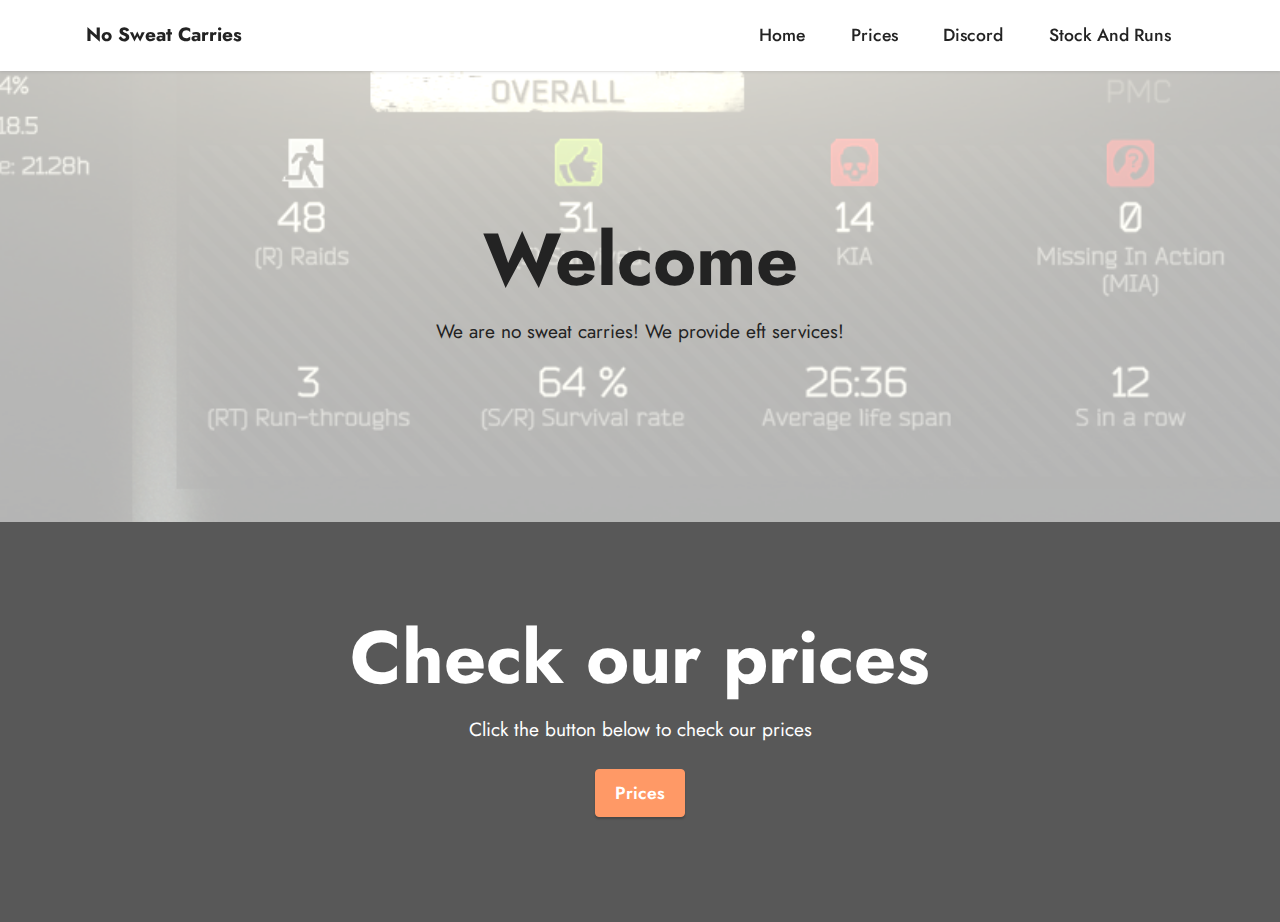
<file: index.html>
<!DOCTYPE html>
<html  >
<head>
  <!-- Site made with Mobirise Website Builder v5.6.0, https://mobirise.com -->
  <meta charset="UTF-8">
  <meta http-equiv="X-UA-Compatible" content="IE=edge">
  <meta name="generator" content="Mobirise v5.6.0, mobirise.com">
  <meta name="viewport" content="width=device-width, initial-scale=1, minimum-scale=1">
  <link rel="shortcut icon" href="assets/images/logo.png" type="image/x-icon">
  <meta name="description" content="">
  
  
  <title>Home</title>
  <link rel="stylesheet" href="assets/bootstrap/css/bootstrap.min.css">
  <link rel="stylesheet" href="assets/bootstrap/css/bootstrap-grid.min.css">
  <link rel="stylesheet" href="assets/bootstrap/css/bootstrap-reboot.min.css">
  <link rel="stylesheet" href="assets/dropdown/css/style.css">
  <link rel="stylesheet" href="assets/socicon/css/styles.css">
  <link rel="stylesheet" href="assets/theme/css/style.css">
  <link rel="preload" href="https://fonts.googleapis.com/css2?family=Jost:ital,wght@0,400;0,700;1,400;1,700&display=swap&display=swap" as="style" onload="this.onload=null;this.rel='stylesheet'">
  <noscript><link rel="stylesheet" href="https://fonts.googleapis.com/css2?family=Jost:ital,wght@0,400;0,700;1,400;1,700&display=swap&display=swap"></noscript>
  <link rel="preload" as="style" href="assets/mobirise/css/mbr-additional.css"><link rel="stylesheet" href="assets/mobirise/css/mbr-additional.css" type="text/css">
  
  
  
  
</head>
<body>
  
  <section data-bs-version="5.1" class="menu menu1 cid-sXJa9ulzZa" once="menu" id="menu1-0">
    

    <nav class="navbar navbar-dropdown navbar-fixed-top navbar-expand-lg">
        <div class="container">
            <div class="navbar-brand">
                
                <span class="navbar-caption-wrap"><a class="navbar-caption text-black text-primary display-7" href="http://nosweatcarries.tk">No Sweat Carries</a></span>
            </div>
            <button class="navbar-toggler" type="button" data-toggle="collapse" data-bs-toggle="collapse" data-target="#navbarSupportedContent" data-bs-target="#navbarSupportedContent" aria-controls="navbarNavAltMarkup" aria-expanded="false" aria-label="Toggle navigation">
                <div class="hamburger">
                    <span></span>
                    <span></span>
                    <span></span>
                    <span></span>
                </div>
            </button>
            <div class="collapse navbar-collapse" id="navbarSupportedContent">
                <ul class="navbar-nav nav-dropdown nav-right" data-app-modern-menu="true"><li class="nav-item"><a class="nav-link link text-black text-primary display-4" href="index.html#top">Home</a></li>
                    <li class="nav-item"><a class="nav-link link text-black text-primary display-4" href="prices.html#top">Prices</a></li>
                    <li class="nav-item"><a class="nav-link link text-black text-primary display-4" href="discord.html#top">Discord</a>
                    </li><li class="nav-item"><a class="nav-link link text-black text-primary display-4" href="StockAndRuns.html#top">Stock And Runs</a></li></ul>
                
                
            </div>
        </div>
    </nav>
</section>

<section data-bs-version="5.1" class="header3 cid-sXJas68mBw" id="header3-1">

    

    <div class="mbr-overlay" style="opacity: 0.7; background-color: rgb(255, 255, 255);"></div>

    <div class="align-center container">
        <div class="row justify-content-center">
            <div class="col-12 col-lg-12">
                <h1 class="mbr-section-title mbr-fonts-style mb-3 display-1"><strong>Welcome</strong></h1>
                
                <p class="mbr-text mbr-fonts-style display-7">We are no sweat carries! We provide eft services!</p>
                
            </div>
        </div>
    </div>
</section>

<section data-bs-version="5.1" class="header6 cid-sXJb2Gq2GZ" id="header6-2">

    

    

    <div class="align-center container">
        <div class="row justify-content-center">
            <div class="col-12 col-lg-10">
                <h1 class="mbr-section-title mbr-fonts-style mbr-white mb-3 display-1"><strong>Check our prices</strong></h1>
                
                <p class="mbr-text mbr-white mbr-fonts-style display-7">Click the button below to check our prices</p>
                <div class="mbr-section-btn mt-3"><a class="btn btn-danger display-4" href="https://nosweatcarries.tk/prices.html#top">Prices</a></div>
            </div>
        </div>
    </div>

  
  
</body>
</html>
</file>
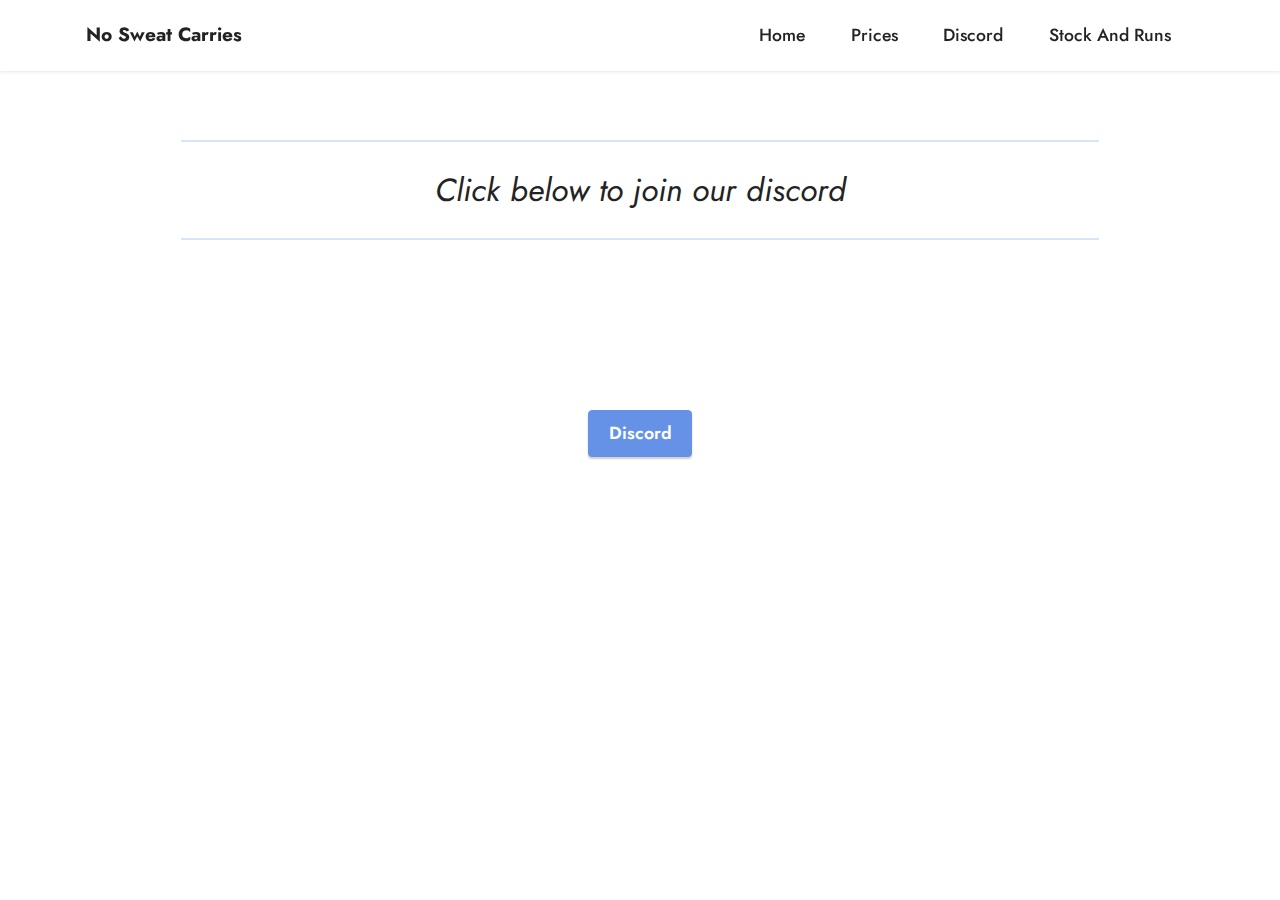
<file: discord.html>
<!DOCTYPE html>
<html  >
<head>
  <!-- Site made with Mobirise Website Builder v5.6.0, https://mobirise.com -->
  <meta charset="UTF-8">
  <meta http-equiv="X-UA-Compatible" content="IE=edge">
  <meta name="generator" content="Mobirise v5.6.0, mobirise.com">
  <meta name="viewport" content="width=device-width, initial-scale=1, minimum-scale=1">
  <link rel="shortcut icon" href="assets/images/logo.png" type="image/x-icon">
  <meta name="description" content="">
  
  
  <title>Discord</title>
  <link rel="stylesheet" href="assets/bootstrap/css/bootstrap.min.css">
  <link rel="stylesheet" href="assets/bootstrap/css/bootstrap-grid.min.css">
  <link rel="stylesheet" href="assets/bootstrap/css/bootstrap-reboot.min.css">
  <link rel="stylesheet" href="assets/dropdown/css/style.css">
  <link rel="stylesheet" href="assets/socicon/css/styles.css">
  <link rel="stylesheet" href="assets/theme/css/style.css">
  <link rel="preload" href="https://fonts.googleapis.com/css2?family=Jost:ital,wght@0,400;0,700;1,400;1,700&display=swap&display=swap" as="style" onload="this.onload=null;this.rel='stylesheet'">
  <noscript><link rel="stylesheet" href="https://fonts.googleapis.com/css2?family=Jost:ital,wght@0,400;0,700;1,400;1,700&display=swap&display=swap"></noscript>
  <link rel="preload" as="style" href="assets/mobirise/css/mbr-additional.css"><link rel="stylesheet" href="assets/mobirise/css/mbr-additional.css" type="text/css">
  
  
  
  
</head>
<body>
  
  <section data-bs-version="5.1" class="menu menu1 cid-sXJa9ulzZa" once="menu" id="menu1-a">
    

    <nav class="navbar navbar-dropdown navbar-fixed-top navbar-expand-lg">
        <div class="container">
            <div class="navbar-brand">
                
                <span class="navbar-caption-wrap"><a class="navbar-caption text-black text-primary display-7" href="http://nosweatcarries.tk">No Sweat Carries</a></span>
            </div>
            <button class="navbar-toggler" type="button" data-toggle="collapse" data-bs-toggle="collapse" data-target="#navbarSupportedContent" data-bs-target="#navbarSupportedContent" aria-controls="navbarNavAltMarkup" aria-expanded="false" aria-label="Toggle navigation">
                <div class="hamburger">
                    <span></span>
                    <span></span>
                    <span></span>
                    <span></span>
                </div>
            </button>
            <div class="collapse navbar-collapse" id="navbarSupportedContent">
                <ul class="navbar-nav nav-dropdown nav-right" data-app-modern-menu="true"><li class="nav-item"><a class="nav-link link text-black text-primary display-4" href="index.html#top">Home</a></li>
                    <li class="nav-item"><a class="nav-link link text-black text-primary display-4" href="prices.html#top">Prices</a></li>
                    <li class="nav-item"><a class="nav-link link text-black text-primary display-4" href="discord.html#top">Discord</a>
                    </li><li class="nav-item"><a class="nav-link link text-black text-primary display-4" href="StockAndRuns.html#top">Stock And Runs</a></li></ul>
                
                
            </div>
        </div>
    </nav>
</section>

<section data-bs-version="5.1" class="content6 cid-sXJlKJYUnw" id="content6-c">
    
    <div class="container">
        <div class="row justify-content-center">
            <div class="col-md-12 col-lg-10">
                <hr class="line">
                <p class="mbr-text align-center mbr-fonts-style my-4 display-5"><em>Click below to join our discord</em></p>
                <hr class="line">
            </div>
        </div>
    </div>
</section>

<section data-bs-version="5.1" class="content11 cid-sXJlLpYjjz" id="content11-d">
    
    <div class="container">
        <div class="row justify-content-center">
            <div class="col-md-12 col-lg-10">
                <div class="mbr-section-btn align-center"><a class="btn btn-primary display-4" href="https://discord.gg/VJ4uUDASHU" target="_blank">Discord<br></a></div>
            </div>
        </div>
    </div>

  
  
</body>
</html>
</file>
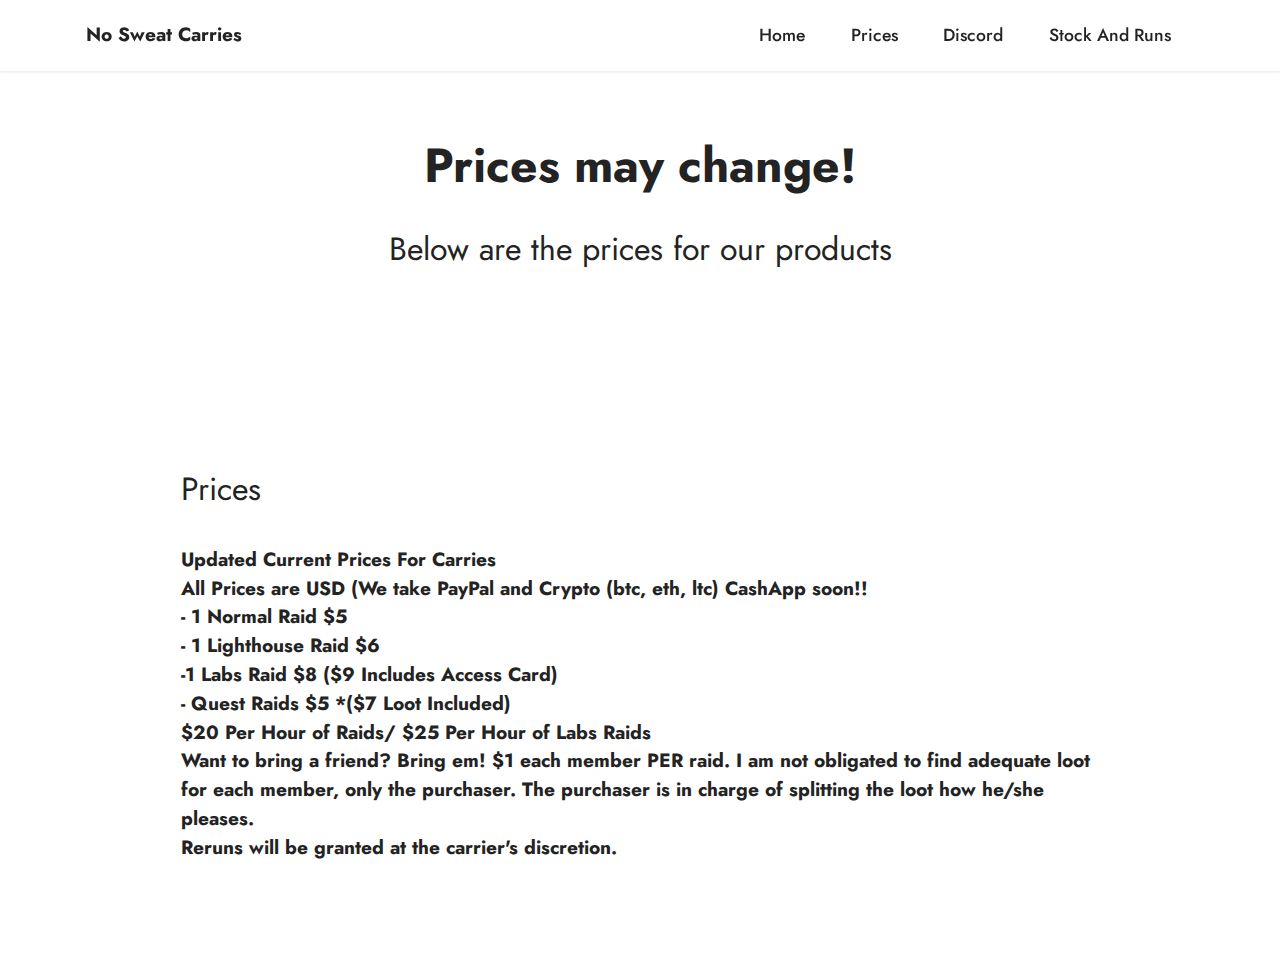
<file: prices.html>
<!DOCTYPE html>
<html  >
<head>
  <!-- Site made with Mobirise Website Builder v5.6.0, https://mobirise.com -->
  <meta charset="UTF-8">
  <meta http-equiv="X-UA-Compatible" content="IE=edge">
  <meta name="generator" content="Mobirise v5.6.0, mobirise.com">
  <meta name="viewport" content="width=device-width, initial-scale=1, minimum-scale=1">
  <link rel="shortcut icon" href="assets/images/logo.png" type="image/x-icon">
  <meta name="description" content="">
  
  
  <title>Prices</title>
  <link rel="stylesheet" href="assets/bootstrap/css/bootstrap.min.css">
  <link rel="stylesheet" href="assets/bootstrap/css/bootstrap-grid.min.css">
  <link rel="stylesheet" href="assets/bootstrap/css/bootstrap-reboot.min.css">
  <link rel="stylesheet" href="assets/dropdown/css/style.css">
  <link rel="stylesheet" href="assets/socicon/css/styles.css">
  <link rel="stylesheet" href="assets/theme/css/style.css">
  <link rel="preload" href="https://fonts.googleapis.com/css2?family=Jost:ital,wght@0,400;0,700;1,400;1,700&display=swap&display=swap" as="style" onload="this.onload=null;this.rel='stylesheet'">
  <noscript><link rel="stylesheet" href="https://fonts.googleapis.com/css2?family=Jost:ital,wght@0,400;0,700;1,400;1,700&display=swap&display=swap"></noscript>
  <link rel="preload" as="style" href="assets/mobirise/css/mbr-additional.css"><link rel="stylesheet" href="assets/mobirise/css/mbr-additional.css" type="text/css">
  
  
  
  
</head>
<body>
  
  <section data-bs-version="5.1" class="menu menu1 cid-sXJa9ulzZa" once="menu" id="menu1-4">
    

    <nav class="navbar navbar-dropdown navbar-fixed-top navbar-expand-lg">
        <div class="container">
            <div class="navbar-brand">
                
                <span class="navbar-caption-wrap"><a class="navbar-caption text-black text-primary display-7" href="http://nosweatcarries.tk">No Sweat Carries</a></span>
            </div>
            <button class="navbar-toggler" type="button" data-toggle="collapse" data-bs-toggle="collapse" data-target="#navbarSupportedContent" data-bs-target="#navbarSupportedContent" aria-controls="navbarNavAltMarkup" aria-expanded="false" aria-label="Toggle navigation">
                <div class="hamburger">
                    <span></span>
                    <span></span>
                    <span></span>
                    <span></span>
                </div>
            </button>
            <div class="collapse navbar-collapse" id="navbarSupportedContent">
                <ul class="navbar-nav nav-dropdown nav-right" data-app-modern-menu="true"><li class="nav-item"><a class="nav-link link text-black text-primary display-4" href="index.html#top">Home</a></li>
                    <li class="nav-item"><a class="nav-link link text-black text-primary display-4" href="prices.html#top">Prices</a></li>
                    <li class="nav-item"><a class="nav-link link text-black text-primary display-4" href="discord.html#top">Discord</a>
                    </li><li class="nav-item"><a class="nav-link link text-black text-primary display-4" href="StockAndRuns.html#top">Stock And Runs</a></li></ul>
                
                
            </div>
        </div>
    </nav>
</section>

<section data-bs-version="5.1" class="content4 cid-sXJc22Zjf0" id="content4-5">
    
    
    <div class="container">
        <div class="row justify-content-center">
            <div class="title col-md-12 col-lg-10">
                <h3 class="mbr-section-title mbr-fonts-style align-center mb-4 display-2"><strong>Prices may change!</strong></h3>
                <h4 class="mbr-section-subtitle align-center mbr-fonts-style mb-4 display-5">Below are the prices for our products</h4>
                
            </div>
        </div>
    </div>
</section>

<section data-bs-version="5.1" class="content5 cid-sXJcez4Lwd" id="content5-6">
    
    <div class="container">
        <div class="row justify-content-center">
            <div class="col-md-12 col-lg-10">
                
                <h4 class="mbr-section-subtitle mbr-fonts-style mb-4 display-5">
                    Prices</h4>
                <p class="mbr-text mbr-fonts-style display-7"><strong>Updated Current Prices For Carries<br>All Prices are USD (We take PayPal and Crypto (btc, eth, ltc) CashApp soon!!
<br>- 1 Normal Raid $5
<br>- 1 Lighthouse Raid $6
<br>-1 Labs Raid $8 ($9 Includes Access Card)
<br>- Quest Raids $5 *($7 Loot Included)
<br>$20 Per Hour of Raids/ $25 Per Hour of Labs Raids
<br>Want to bring a friend? Bring em! $1 each member PER raid. I am not obligated to find adequate loot for each member, only the purchaser. The purchaser is in charge of splitting the loot how he/she pleases. 
<br>Reruns will be granted at the carrier's discretion.</strong></p>
            </div>
        </div>
    </div>

  
  
</body>
</html>
</file>
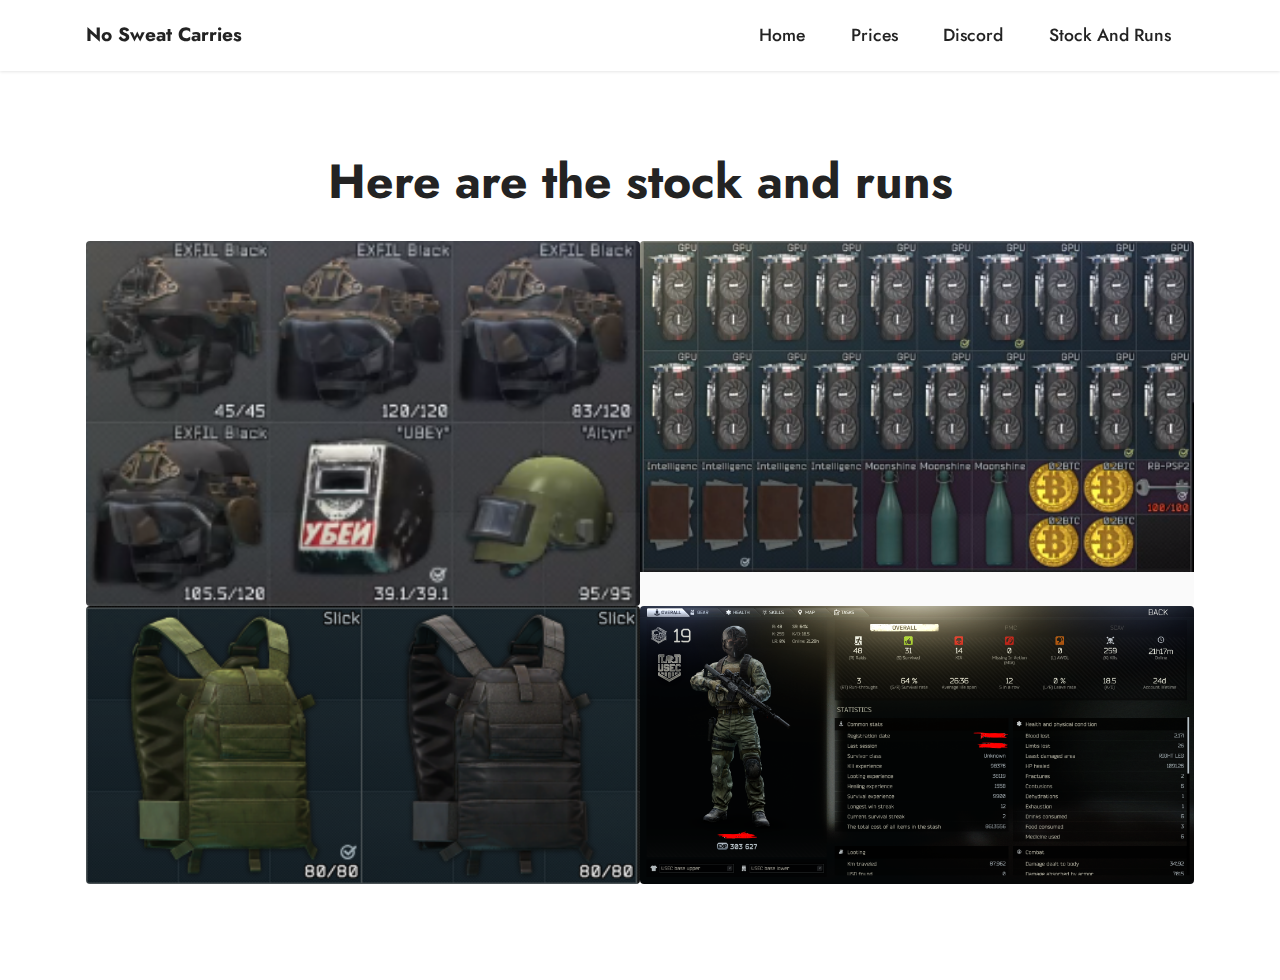
<file: StockAndRuns.html>
<!DOCTYPE html>
<html  >
<head>
  <!-- Site made with Mobirise Website Builder v5.6.0, https://mobirise.com -->
  <meta charset="UTF-8">
  <meta http-equiv="X-UA-Compatible" content="IE=edge">
  <meta name="generator" content="Mobirise v5.6.0, mobirise.com">
  <meta name="viewport" content="width=device-width, initial-scale=1, minimum-scale=1">
  <link rel="shortcut icon" href="assets/images/logo.png" type="image/x-icon">
  <meta name="description" content="">
  
  
  <title>Stock and runs</title>
  <link rel="stylesheet" href="assets/bootstrap/css/bootstrap.min.css">
  <link rel="stylesheet" href="assets/bootstrap/css/bootstrap-grid.min.css">
  <link rel="stylesheet" href="assets/bootstrap/css/bootstrap-reboot.min.css">
  <link rel="stylesheet" href="assets/dropdown/css/style.css">
  <link rel="stylesheet" href="assets/socicon/css/styles.css">
  <link rel="stylesheet" href="assets/theme/css/style.css">
  <link rel="preload" href="https://fonts.googleapis.com/css2?family=Jost:ital,wght@0,400;0,700;1,400;1,700&display=swap&display=swap" as="style" onload="this.onload=null;this.rel='stylesheet'">
  <noscript><link rel="stylesheet" href="https://fonts.googleapis.com/css2?family=Jost:ital,wght@0,400;0,700;1,400;1,700&display=swap&display=swap"></noscript>
  <link rel="preload" as="style" href="assets/mobirise/css/mbr-additional.css"><link rel="stylesheet" href="assets/mobirise/css/mbr-additional.css" type="text/css">
  
  
  
  
</head>
<body>
  
  <section data-bs-version="5.1" class="menu menu1 cid-sXJa9ulzZa" once="menu" id="menu1-7">
    

    <nav class="navbar navbar-dropdown navbar-fixed-top navbar-expand-lg">
        <div class="container">
            <div class="navbar-brand">
                
                <span class="navbar-caption-wrap"><a class="navbar-caption text-black text-primary display-7" href="http://nosweatcarries.tk">No Sweat Carries</a></span>
            </div>
            <button class="navbar-toggler" type="button" data-toggle="collapse" data-bs-toggle="collapse" data-target="#navbarSupportedContent" data-bs-target="#navbarSupportedContent" aria-controls="navbarNavAltMarkup" aria-expanded="false" aria-label="Toggle navigation">
                <div class="hamburger">
                    <span></span>
                    <span></span>
                    <span></span>
                    <span></span>
                </div>
            </button>
            <div class="collapse navbar-collapse" id="navbarSupportedContent">
                <ul class="navbar-nav nav-dropdown nav-right" data-app-modern-menu="true"><li class="nav-item"><a class="nav-link link text-black text-primary display-4" href="index.html#top">Home</a></li>
                    <li class="nav-item"><a class="nav-link link text-black text-primary display-4" href="prices.html#top">Prices</a></li>
                    <li class="nav-item"><a class="nav-link link text-black text-primary display-4" href="discord.html#top">Discord</a>
                    </li><li class="nav-item"><a class="nav-link link text-black text-primary display-4" href="StockAndRuns.html#top">Stock And Runs</a></li></ul>
                
                
            </div>
        </div>
    </nav>
</section>

<section data-bs-version="5.1" class="gallery1 cid-sXJcDvxuMt" id="gallery1-9">
    
    
    <div class="container">
        <div class="mbr-section-head">
            <h4 class="mbr-section-title mbr-fonts-style align-center mb-0 display-2">
                <strong>Here are the stock and runs</strong></h4>
            
        </div>
        <div class="row mt-4">
            <div class="item features-image сol-12 col-md-6 col-lg-6">
                <div class="item-wrapper">
                    <div class="item-img">
                        <img src="assets/images/unknown1.png" alt="">
                    </div>
                    
                    
                </div>
            </div>
            <div class="item features-image сol-12 col-md-6 col-lg-6">
                <div class="item-wrapper">
                    <div class="item-img">
                        <img src="assets/images/unknown2.png" alt="">
                    </div>
                    
                    
                </div>
            </div>
            <div class="item features-image сol-12 col-md-6 col-lg-6">
                <div class="item-wrapper">
                    <div class="item-img">
                        <img src="assets/images/unknown3.png" alt="">
                    </div>
                    
                    
                </div>
            </div>
            <div class="item features-image сol-12 col-md-6 col-lg-6">
                <div class="item-wrapper">
                    <div class="item-img">
                        <img src="assets/images/unknown.png" alt="" title="">
                    </div>
                    
                    
                </div>
            </div>
        </div>
    </div>
  
  
  
</body>
</html>
</file>
<file: assets/dropdown/css/style.css>
.navbar-dropdown {
  left: 0;
  padding: 0;
  position: absolute;
  right: 0;
  top: 0;
  transition: all 0.45s ease;
  z-index: 1030;
  background: #282828; }
  .navbar-dropdown .navbar-logo {
    margin-right: 0.8rem;
    transition: margin 0.3s ease-in-out;
    vertical-align: middle; }
    .navbar-dropdown .navbar-logo img {
      height: 3.125rem;
      transition: all 0.3s ease-in-out; }
    .navbar-dropdown .navbar-logo.mbr-iconfont {
      font-size: 3.125rem;
      line-height: 3.125rem; }
  .navbar-dropdown .navbar-caption {
    font-weight: 700;
    white-space: normal;
    vertical-align: -4px;
    line-height: 3.125rem !important; }
    .navbar-dropdown .navbar-caption, .navbar-dropdown .navbar-caption:hover {
      color: inherit;
      text-decoration: none; }
  .navbar-dropdown .mbr-iconfont + .navbar-caption {
    vertical-align: -1px; }
  .navbar-dropdown.navbar-fixed-top {
    position: fixed; }
  .navbar-dropdown .navbar-brand span {
    vertical-align: -4px; }
  .navbar-dropdown.bg-color.transparent {
    background: none; }
  .navbar-dropdown.navbar-short .navbar-brand {
    padding: 0.625rem 0; }
    .navbar-dropdown.navbar-short .navbar-brand span {
      vertical-align: -1px; }
  .navbar-dropdown.navbar-short .navbar-caption {
    line-height: 2.375rem !important;
    vertical-align: -2px; }
  .navbar-dropdown.navbar-short .navbar-logo {
    margin-right: 0.5rem; }
    .navbar-dropdown.navbar-short .navbar-logo img {
      height: 2.375rem; }
    .navbar-dropdown.navbar-short .navbar-logo.mbr-iconfont {
      font-size: 2.375rem;
      line-height: 2.375rem; }
  .navbar-dropdown.navbar-short .mbr-table-cell {
    height: 3.625rem; }
  .navbar-dropdown .navbar-close {
    left: 0.6875rem;
    position: fixed;
    top: 0.75rem;
    z-index: 1000; }
  .navbar-dropdown .hamburger-icon {
    content: "";
    display: inline-block;
    vertical-align: middle;
    width: 16px;
    -webkit-box-shadow: 0 -6px 0 1px #282828,0 0 0 1px #282828,0 6px 0 1px #282828;
    -moz-box-shadow: 0 -6px 0 1px #282828,0 0 0 1px #282828,0 6px 0 1px #282828;
    box-shadow: 0 -6px 0 1px #282828,0 0 0 1px #282828,0 6px 0 1px #282828; }

.dropdown-menu .dropdown-toggle[data-toggle="dropdown-submenu"]::after {
  border-bottom: 0.35em solid transparent;
  border-left: 0.35em solid;
  border-right: 0;
  border-top: 0.35em solid transparent;
  margin-left: 0.3rem; }

.dropdown-menu .dropdown-item:focus {
  outline: 0; }

.nav-dropdown {
  font-size: 0.75rem;
  font-weight: 500;
  height: auto !important; }
  .nav-dropdown .nav-btn {
    padding-left: 1rem; }
  .nav-dropdown .link {
    margin: .667em 1.667em;
    font-weight: 500;
    padding: 0;
    transition: color .2s ease-in-out; }
    .nav-dropdown .link.dropdown-toggle {
      margin-right: 2.583em; }
      .nav-dropdown .link.dropdown-toggle::after {
        margin-left: .25rem;
        border-top: 0.35em solid;
        border-right: 0.35em solid transparent;
        border-left: 0.35em solid transparent;
        border-bottom: 0; }
      .nav-dropdown .link.dropdown-toggle[aria-expanded="true"] {
        margin: 0;
        padding: 0.667em 3.263em  0.667em 1.667em; }
  .nav-dropdown .link::after,
  .nav-dropdown .dropdown-item::after {
    color: inherit; }
  .nav-dropdown .btn {
    font-size: 0.75rem;
    font-weight: 700;
    letter-spacing: 0;
    margin-bottom: 0;
    padding-left: 1.25rem;
    padding-right: 1.25rem; }
  .nav-dropdown .dropdown-menu {
    border-radius: 0;
    border: 0;
    left: 0;
    margin: 0;
    padding-bottom: 1.25rem;
    padding-top: 1.25rem;
    position: relative; }
  .nav-dropdown .dropdown-submenu {
    margin-left: 0.125rem;
    top: 0; }
  .nav-dropdown .dropdown-item {
    font-weight: 500;
    line-height: 2;
    padding: 0.3846em 4.615em 0.3846em 1.5385em;
    position: relative;
    transition: color .2s ease-in-out, background-color .2s ease-in-out; }
    .nav-dropdown .dropdown-item::after {
      margin-top: -0.3077em;
      position: absolute;
      right: 1.1538em;
      top: 50%; }
    .nav-dropdown .dropdown-item:focus, .nav-dropdown .dropdown-item:hover {
      background: none; }

@media (max-width: 767px) {
  .nav-dropdown.navbar-toggleable-sm {
    bottom: 0;
    display: none;
    left: 0;
    overflow-x: hidden;
    position: fixed;
    top: 0;
    transform: translateX(-100%);
    -ms-transform: translateX(-100%);
    -webkit-transform: translateX(-100%);
    width: 18.75rem;
    z-index: 999; } }
.nav-dropdown.navbar-toggleable-xl {
  bottom: 0;
  display: none;
  left: 0;
  overflow-x: hidden;
  position: fixed;
  top: 0;
  transform: translateX(-100%);
  -ms-transform: translateX(-100%);
  -webkit-transform: translateX(-100%);
  width: 18.75rem;
  z-index: 999; }

.nav-dropdown-sm {
  display: block !important;
  overflow-x: hidden;
  overflow: auto;
  padding-top: 3.875rem; }
  .nav-dropdown-sm::after {
    content: "";
    display: block;
    height: 3rem;
    width: 100%; }
  .nav-dropdown-sm.collapse.in ~ .navbar-close {
    display: block !important; }
  .nav-dropdown-sm.collapsing, .nav-dropdown-sm.collapse.in {
    transform: translateX(0);
    -ms-transform: translateX(0);
    -webkit-transform: translateX(0);
    transition: all 0.25s ease-out;
    -webkit-transition: all 0.25s ease-out;
    background: #282828; }
  .nav-dropdown-sm.collapsing[aria-expanded="false"] {
    transform: translateX(-100%);
    -ms-transform: translateX(-100%);
    -webkit-transform: translateX(-100%); }
  .nav-dropdown-sm .nav-item {
    display: block;
    margin-left: 0 !important;
    padding-left: 0; }
  .nav-dropdown-sm .link,
  .nav-dropdown-sm .dropdown-item {
    border-top: 1px dotted rgba(255, 255, 255, 0.1);
    font-size: 0.8125rem;
    line-height: 1.6;
    margin: 0 !important;
    padding: 0.875rem 2.4rem 0.875rem 1.5625rem !important;
    position: relative;
    white-space: normal; }
    .nav-dropdown-sm .link:focus, .nav-dropdown-sm .link:hover,
    .nav-dropdown-sm .dropdown-item:focus,
    .nav-dropdown-sm .dropdown-item:hover {
      background: rgba(0, 0, 0, 0.2) !important;
      color: #c0a375; }
  .nav-dropdown-sm .nav-btn {
    position: relative;
    padding: 1.5625rem 1.5625rem 0 1.5625rem; }
    .nav-dropdown-sm .nav-btn::before {
      border-top: 1px dotted rgba(255, 255, 255, 0.1);
      content: "";
      left: 0;
      position: absolute;
      top: 0;
      width: 100%; }
    .nav-dropdown-sm .nav-btn + .nav-btn {
      padding-top: 0.625rem; }
      .nav-dropdown-sm .nav-btn + .nav-btn::before {
        display: none; }
  .nav-dropdown-sm .btn {
    padding: 0.625rem 0; }
  .nav-dropdown-sm .dropdown-toggle[data-toggle="dropdown-submenu"]::after {
    margin-left: .25rem;
    border-top: 0.35em solid;
    border-right: 0.35em solid transparent;
    border-left: 0.35em solid transparent;
    border-bottom: 0; }
  .nav-dropdown-sm .dropdown-toggle[data-toggle="dropdown-submenu"][aria-expanded="true"]::after {
    border-top: 0;
    border-right: 0.35em solid transparent;
    border-left: 0.35em solid transparent;
    border-bottom: 0.35em solid; }
  .nav-dropdown-sm .dropdown-menu {
    margin: 0;
    padding: 0;
    position: relative;
    top: 0;
    left: 0;
    width: 100%;
    border: 0;
    float: none;
    border-radius: 0;
    background: none; }
  .nav-dropdown-sm .dropdown-submenu {
    left: 100%;
    margin-left: 0.125rem;
    margin-top: -1.25rem;
    top: 0; }

.navbar-toggleable-sm .nav-dropdown .dropdown-menu {
  position: absolute; }

.navbar-toggleable-sm .nav-dropdown .dropdown-submenu {
  left: 100%;
  margin-left: 0.125rem;
  margin-top: -1.25rem;
  top: 0; }

.navbar-toggleable-sm.opened .nav-dropdown .dropdown-menu {
  position: relative; }

.navbar-toggleable-sm.opened .nav-dropdown .dropdown-submenu {
  left: 0;
  margin-left: 00rem;
  margin-top: 0rem;
  top: 0; }

.is-builder .nav-dropdown.collapsing {
  transition: none !important; }
</file>
<file: assets/socicon/css/styles.css>
@charset "UTF-8";

@font-face {
  font-family: 'Socicon';
  src:  url('../fonts/socicon.eot');
  src:  url('../fonts/socicon.eot?#iefix') format('embedded-opentype'),
    url('../fonts/socicon.woff2') format('woff2'),
    url('../fonts/socicon.ttf') format('truetype'),
    url('../fonts/socicon.woff') format('woff'),
    url('../fonts/socicon.svg#socicon') format('svg');
  font-weight: normal;
  font-style: normal;
  font-display: swap;
}

[data-icon]:before {
  font-family: "socicon" !important;
  content: attr(data-icon);
  font-style: normal !important;
  font-weight: normal !important;
  font-variant: normal !important;
  text-transform: none !important;
  speak: none;
  line-height: 1;
  -webkit-font-smoothing: antialiased;
  -moz-osx-font-smoothing: grayscale;
}

[class^="socicon-"], [class*=" socicon-"] {
  /* use !important to prevent issues with browser extensions that change fonts */
  font-family: 'Socicon' !important;
  speak: none;
  font-style: normal;
  font-weight: normal;
  font-variant: normal;
  text-transform: none;
  line-height: 1;

  /* Better Font Rendering =========== */
  -webkit-font-smoothing: antialiased;
  -moz-osx-font-smoothing: grayscale;
}

.socicon-eitaa:before {
  content: "\e97c";
}
.socicon-soroush:before {
  content: "\e97d";
}
.socicon-bale:before {
  content: "\e97e";
}
.socicon-zazzle:before {
  content: "\e97b";
}
.socicon-society6:before {
  content: "\e97a";
}
.socicon-redbubble:before {
  content: "\e979";
}
.socicon-avvo:before {
  content: "\e978";
}
.socicon-stitcher:before {
  content: "\e977";
}
.socicon-googlehangouts:before {
  content: "\e974";
}
.socicon-dlive:before {
  content: "\e975";
}
.socicon-vsco:before {
  content: "\e976";
}
.socicon-flipboard:before {
  content: "\e973";
}
.socicon-ubuntu:before {
  content: "\e958";
}
.socicon-artstation:before {
  content: "\e959";
}
.socicon-invision:before {
  content: "\e95a";
}
.socicon-torial:before {
  content: "\e95b";
}
.socicon-collectorz:before {
  content: "\e95c";
}
.socicon-seenthis:before {
  content: "\e95d";
}
.socicon-googleplaymusic:before {
  content: "\e95e";
}
.socicon-debian:before {
  content: "\e95f";
}
.socicon-filmfreeway:before {
  content: "\e960";
}
.socicon-gnome:before {
  content: "\e961";
}
.socicon-itchio:before {
  content: "\e962";
}
.socicon-jamendo:before {
  content: "\e963";
}
.socicon-mix:before {
  content: "\e964";
}
.socicon-sharepoint:before {
  content: "\e965";
}
.socicon-tinder:before {
  content: "\e966";
}
.socicon-windguru:before {
  content: "\e967";
}
.socicon-cdbaby:before {
  content: "\e968";
}
.socicon-elementaryos:before {
  content: "\e969";
}
.socicon-stage32:before {
  content: "\e96a";
}
.socicon-tiktok:before {
  content: "\e96b";
}
.socicon-gitter:before {
  content: "\e96c";
}
.socicon-letterboxd:before {
  content: "\e96d";
}
.socicon-threema:before {
  content: "\e96e";
}
.socicon-splice:before {
  content: "\e96f";
}
.socicon-metapop:before {
  content: "\e970";
}
.socicon-naver:before {
  content: "\e971";
}
.socicon-remote:before {
  content: "\e972";
}
.socicon-internet:before {
  content: "\e957";
}
.socicon-moddb:before {
  content: "\e94b";
}
.socicon-indiedb:before {
  content: "\e94c";
}
.socicon-traxsource:before {
  content: "\e94d";
}
.socicon-gamefor:before {
  content: "\e94e";
}
.socicon-pixiv:before {
  content: "\e94f";
}
.socicon-myanimelist:before {
  content: "\e950";
}
.socicon-blackberry:before {
  content: "\e951";
}
.socicon-wickr:before {
  content: "\e952";
}
.socicon-spip:before {
  content: "\e953";
}
.socicon-napster:before {
  content: "\e954";
}
.socicon-beatport:before {
  content: "\e955";
}
.socicon-hackerone:before {
  content: "\e956";
}
.socicon-hackernews:before {
  content: "\e946";
}
.socicon-smashwords:before {
  content: "\e947";
}
.socicon-kobo:before {
  content: "\e948";
}
.socicon-bookbub:before {
  content: "\e949";
}
.socicon-mailru:before {
  content: "\e94a";
}
.socicon-gitlab:before {
  content: "\e945";
}
.socicon-instructables:before {
  content: "\e944";
}
.socicon-portfolio:before {
  content: "\e943";
}
.socicon-codered:before {
  content: "\e940";
}
.socicon-origin:before {
  content: "\e941";
}
.socicon-nextdoor:before {
  content: "\e942";
}
.socicon-udemy:before {
  content: "\e93f";
}
.socicon-livemaster:before {
  content: "\e93e";
}
.socicon-crunchbase:before {
  content: "\e93b";
}
.socicon-homefy:before {
  content: "\e93c";
}
.socicon-calendly:before {
  content: "\e93d";
}
.socicon-realtor:before {
  content: "\e90f";
}
.socicon-tidal:before {
  content: "\e910";
}
.socicon-qobuz:before {
  content: "\e911";
}
.socicon-natgeo:before {
  content: "\e912";
}
.socicon-mastodon:before {
  content: "\e913";
}
.socicon-unsplash:before {
  content: "\e914";
}
.socicon-homeadvisor:before {
  content: "\e915";
}
.socicon-angieslist:before {
  content: "\e916";
}
.socicon-codepen:before {
  content: "\e917";
}
.socicon-slack:before {
  content: "\e918";
}
.socicon-openaigym:before {
  content: "\e919";
}
.socicon-logmein:before {
  content: "\e91a";
}
.socicon-fiverr:before {
  content: "\e91b";
}
.socicon-gotomeeting:before {
  content: "\e91c";
}
.socicon-aliexpress:before {
  content: "\e91d";
}
.socicon-guru:before {
  content: "\e91e";
}
.socicon-appstore:before {
  content: "\e91f";
}
.socicon-homes:before {
  content: "\e920";
}
.socicon-zoom:before {
  content: "\e921";
}
.socicon-alibaba:before {
  content: "\e922";
}
.socicon-craigslist:before {
  content: "\e923";
}
.socicon-wix:before {
  content: "\e924";
}
.socicon-redfin:before {
  content: "\e925";
}
.socicon-googlecalendar:before {
  content: "\e926";
}
.socicon-shopify:before {
  content: "\e927";
}
.socicon-freelancer:before {
  content: "\e928";
}
.socicon-seedrs:before {
  content: "\e929";
}
.socicon-bing:before {
  content: "\e92a";
}
.socicon-doodle:before {
  content: "\e92b";
}
.socicon-bonanza:before {
  content: "\e92c";
}
.socicon-squarespace:before {
  content: "\e92d";
}
.socicon-toptal:before {
  content: "\e92e";
}
.socicon-gust:before {
  content: "\e92f";
}
.socicon-ask:before {
  content: "\e930";
}
.socicon-trulia:before {
  content: "\e931";
}
.socicon-loomly:before {
  content: "\e932";
}
.socicon-ghost:before {
  content: "\e933";
}
.socicon-upwork:before {
  content: "\e934";
}
.socicon-fundable:before {
  content: "\e935";
}
.socicon-booking:before {
  content: "\e936";
}
.socicon-googlemaps:before {
  content: "\e937";
}
.socicon-zillow:before {
  content: "\e938";
}
.socicon-niconico:before {
  content: "\e939";
}
.socicon-toneden:before {
  content: "\e93a";
}
.socicon-augment:before {
  content: "\e908";
}
.socicon-bitbucket:before {
  content: "\e909";
}
.socicon-fyuse:before {
  content: "\e90a";
}
.socicon-yt-gaming:before {
  content: "\e90b";
}
.socicon-sketchfab:before {
  content: "\e90c";
}
.socicon-mobcrush:before {
  content: "\e90d";
}
.socicon-microsoft:before {
  content: "\e90e";
}
.socicon-pandora:before {
  content: "\e907";
}
.socicon-messenger:before {
  content: "\e906";
}
.socicon-gamewisp:before {
  content: "\e905";
}
.socicon-bloglovin:before {
  content: "\e904";
}
.socicon-tunein:before {
  content: "\e903";
}
.socicon-gamejolt:before {
  content: "\e901";
}
.socicon-trello:before {
  content: "\e902";
}
.socicon-spreadshirt:before {
  content: "\e900";
}
.socicon-500px:before {
  content: "\e000";
}
.socicon-8tracks:before {
  content: "\e001";
}
.socicon-airbnb:before {
  content: "\e002";
}
.socicon-alliance:before {
  content: "\e003";
}
.socicon-amazon:before {
  content: "\e004";
}
.socicon-amplement:before {
  content: "\e005";
}
.socicon-android:before {
  content: "\e006";
}
.socicon-angellist:before {
  content: "\e007";
}
.socicon-apple:before {
  content: "\e008";
}
.socicon-appnet:before {
  content: "\e009";
}
.socicon-baidu:before {
  content: "\e00a";
}
.socicon-bandcamp:before {
  content: "\e00b";
}
.socicon-battlenet:before {
  content: "\e00c";
}
.socicon-mixer:before {
  content: "\e00d";
}
.socicon-bebee:before {
  content: "\e00e";
}
.socicon-bebo:before {
  content: "\e00f";
}
.socicon-behance:before {
  content: "\e010";
}
.socicon-blizzard:before {
  content: "\e011";
}
.socicon-blogger:before {
  content: "\e012";
}
.socicon-buffer:before {
  content: "\e013";
}
.socicon-chrome:before {
  content: "\e014";
}
.socicon-coderwall:before {
  content: "\e015";
}
.socicon-curse:before {
  content: "\e016";
}
.socicon-dailymotion:before {
  content: "\e017";
}
.socicon-deezer:before {
  content: "\e018";
}
.socicon-delicious:before {
  content: "\e019";
}
.socicon-deviantart:before {
  content: "\e01a";
}
.socicon-diablo:before {
  content: "\e01b";
}
.socicon-digg:before {
  content: "\e01c";
}
.socicon-discord:before {
  content: "\e01d";
}
.socicon-disqus:before {
  content: "\e01e";
}
.socicon-douban:before {
  content: "\e01f";
}
.socicon-draugiem:before {
  content: "\e020";
}
.socicon-dribbble:before {
  content: "\e021";
}
.socicon-drupal:before {
  content: "\e022";
}
.socicon-ebay:before {
  content: "\e023";
}
.socicon-ello:before {
  content: "\e024";
}
.socicon-endomodo:before {
  content: "\e025";
}
.socicon-envato:before {
  content: "\e026";
}
.socicon-etsy:before {
  content: "\e027";
}
.socicon-facebook:before {
  content: "\e028";
}
.socicon-feedburner:before {
  content: "\e029";
}
.socicon-filmweb:before {
  content: "\e02a";
}
.socicon-firefox:before {
  content: "\e02b";
}
.socicon-flattr:before {
  content: "\e02c";
}
.socicon-flickr:before {
  content: "\e02d";
}
.socicon-formulr:before {
  content: "\e02e";
}
.socicon-forrst:before {
  content: "\e02f";
}
.socicon-foursquare:before {
  content: "\e030";
}
.socicon-friendfeed:before {
  content: "\e031";
}
.socicon-github:before {
  content: "\e032";
}
.socicon-goodreads:before {
  content: "\e033";
}
.socicon-google:before {
  content: "\e034";
}
.socicon-googlescholar:before {
  content: "\e035";
}
.socicon-googlegroups:before {
  content: "\e036";
}
.socicon-googlephotos:before {
  content: "\e037";
}
.socicon-googleplus:before {
  content: "\e038";
}
.socicon-grooveshark:before {
  content: "\e039";
}
.socicon-hackerrank:before {
  content: "\e03a";
}
.socicon-hearthstone:before {
  content: "\e03b";
}
.socicon-hellocoton:before {
  content: "\e03c";
}
.socicon-heroes:before {
  content: "\e03d";
}
.socicon-smashcast:before {
  content: "\e03e";
}
.socicon-horde:before {
  content: "\e03f";
}
.socicon-houzz:before {
  content: "\e040";
}
.socicon-icq:before {
  content: "\e041";
}
.socicon-identica:before {
  content: "\e042";
}
.socicon-imdb:before {
  content: "\e043";
}
.socicon-instagram:before {
  content: "\e044";
}
.socicon-issuu:before {
  content: "\e045";
}
.socicon-istock:before {
  content: "\e046";
}
.socicon-itunes:before {
  content: "\e047";
}
.socicon-keybase:before {
  content: "\e048";
}
.socicon-lanyrd:before {
  content: "\e049";
}
.socicon-lastfm:before {
  content: "\e04a";
}
.socicon-line:before {
  content: "\e04b";
}
.socicon-linkedin:before {
  content: "\e04c";
}
.socicon-livejournal:before {
  content: "\e04d";
}
.socicon-lyft:before {
  content: "\e04e";
}
.socicon-macos:before {
  content: "\e04f";
}
.socicon-mail:before {
  content: "\e050";
}
.socicon-medium:before {
  content: "\e051";
}
.socicon-meetup:before {
  content: "\e052";
}
.socicon-mixcloud:before {
  content: "\e053";
}
.socicon-modelmayhem:before {
  content: "\e054";
}
.socicon-mumble:before {
  content: "\e055";
}
.socicon-myspace:before {
  content: "\e056";
}
.socicon-newsvine:before {
  content: "\e057";
}
.socicon-nintendo:before {
  content: "\e058";
}
.socicon-npm:before {
  content: "\e059";
}
.socicon-odnoklassniki:before {
  content: "\e05a";
}
.socicon-openid:before {
  content: "\e05b";
}
.socicon-opera:before {
  content: "\e05c";
}
.socicon-outlook:before {
  content: "\e05d";
}
.socicon-overwatch:before {
  content: "\e05e";
}
.socicon-patreon:before {
  content: "\e05f";
}
.socicon-paypal:before {
  content: "\e060";
}
.socicon-periscope:before {
  content: "\e061";
}
.socicon-persona:before {
  content: "\e062";
}
.socicon-pinterest:before {
  content: "\e063";
}
.socicon-play:before {
  content: "\e064";
}
.socicon-player:before {
  content: "\e065";
}
.socicon-playstation:before {
  content: "\e066";
}
.socicon-pocket:before {
  content: "\e067";
}
.socicon-qq:before {
  content: "\e068";
}
.socicon-quora:before {
  content: "\e069";
}
.socicon-raidcall:before {
  content: "\e06a";
}
.socicon-ravelry:before {
  content: "\e06b";
}
.socicon-reddit:before {
  content: "\e06c";
}
.socicon-renren:before {
  content: "\e06d";
}
.socicon-researchgate:before {
  content: "\e06e";
}
.socicon-residentadvisor:before {
  content: "\e06f";
}
.socicon-reverbnation:before {
  content: "\e070";
}
.socicon-rss:before {
  content: "\e071";
}
.socicon-sharethis:before {
  content: "\e072";
}
.socicon-skype:before {
  content: "\e073";
}
.socicon-slideshare:before {
  content: "\e074";
}
.socicon-smugmug:before {
  content: "\e075";
}
.socicon-snapchat:before {
  content: "\e076";
}
.socicon-songkick:before {
  content: "\e077";
}
.socicon-soundcloud:before {
  content: "\e078";
}
.socicon-spotify:before {
  content: "\e079";
}
.socicon-stackexchange:before {
  content: "\e07a";
}
.socicon-stackoverflow:before {
  content: "\e07b";
}
.socicon-starcraft:before {
  content: "\e07c";
}
.socicon-stayfriends:before {
  content: "\e07d";
}
.socicon-steam:before {
  content: "\e07e";
}
.socicon-storehouse:before {
  content: "\e07f";
}
.socicon-strava:before {
  content: "\e080";
}
.socicon-streamjar:before {
  content: "\e081";
}
.socicon-stumbleupon:before {
  content: "\e082";
}
.socicon-swarm:before {
  content: "\e083";
}
.socicon-teamspeak:before {
  content: "\e084";
}
.socicon-teamviewer:before {
  content: "\e085";
}
.socicon-technorati:before {
  content: "\e086";
}
.socicon-telegram:before {
  content: "\e087";
}
.socicon-tripadvisor:before {
  content: "\e088";
}
.socicon-tripit:before {
  content: "\e089";
}
.socicon-triplej:before {
  content: "\e08a";
}
.socicon-tumblr:before {
  content: "\e08b";
}
.socicon-twitch:before {
  content: "\e08c";
}
.socicon-twitter:before {
  content: "\e08d";
}
.socicon-uber:before {
  content: "\e08e";
}
.socicon-ventrilo:before {
  content: "\e08f";
}
.socicon-viadeo:before {
  content: "\e090";
}
.socicon-viber:before {
  content: "\e091";
}
.socicon-viewbug:before {
  content: "\e092";
}
.socicon-vimeo:before {
  content: "\e093";
}
.socicon-vine:before {
  content: "\e094";
}
.socicon-vkontakte:before {
  content: "\e095";
}
.socicon-warcraft:before {
  content: "\e096";
}
.socicon-wechat:before {
  content: "\e097";
}
.socicon-weibo:before {
  content: "\e098";
}
.socicon-whatsapp:before {
  content: "\e099";
}
.socicon-wikipedia:before {
  content: "\e09a";
}
.socicon-windows:before {
  content: "\e09b";
}
.socicon-wordpress:before {
  content: "\e09c";
}
.socicon-wykop:before {
  content: "\e09d";
}
.socicon-xbox:before {
  content: "\e09e";
}
.socicon-xing:before {
  content: "\e09f";
}
.socicon-yahoo:before {
  content: "\e0a0";
}
.socicon-yammer:before {
  content: "\e0a1";
}
.socicon-yandex:before {
  content: "\e0a2";
}
.socicon-yelp:before {
  content: "\e0a3";
}
.socicon-younow:before {
  content: "\e0a4";
}
.socicon-youtube:before {
  content: "\e0a5";
}
.socicon-zapier:before {
  content: "\e0a6";
}
.socicon-zerply:before {
  content: "\e0a7";
}
.socicon-zomato:before {
  content: "\e0a8";
}
.socicon-zynga:before {
  content: "\e0a9";
}
</file>
<file: assets/theme/css/style.css>
@charset "UTF-8";
section {
  background-color: #ffffff;
}

body {
  font-style: normal;
  line-height: 1.5;
  font-weight: 400;
  color: #232323;
  position: relative;
}

button {
  background-color: transparent;
  border-color: transparent;
}

section,
.container,
.container-fluid {
  position: relative;
  word-wrap: break-word;
}

a.mbr-iconfont:hover {
  text-decoration: none;
}

.article .lead p,
.article .lead ul,
.article .lead ol,
.article .lead pre,
.article .lead blockquote {
  margin-bottom: 0;
}

a {
  font-style: normal;
  font-weight: 400;
  cursor: pointer;
}
a, a:hover {
  text-decoration: none;
}

.mbr-section-title {
  font-style: normal;
  line-height: 1.3;
}

.mbr-section-subtitle {
  line-height: 1.3;
}

.mbr-text {
  font-style: normal;
  line-height: 1.7;
}

h1,
h2,
h3,
h4,
h5,
h6,
.display-1,
.display-2,
.display-4,
.display-5,
.display-7,
span,
p,
a {
  line-height: 1;
  word-break: break-word;
  word-wrap: break-word;
  font-weight: 400;
}

b,
strong {
  font-weight: bold;
}

input:-webkit-autofill, input:-webkit-autofill:hover, input:-webkit-autofill:focus, input:-webkit-autofill:active {
  transition-delay: 9999s;
  -webkit-transition-property: background-color, color;
  transition-property: background-color, color;
}

textarea[type=hidden] {
  display: none;
}

section {
  background-position: 50% 50%;
  background-repeat: no-repeat;
  background-size: cover;
}
section .mbr-background-video,
section .mbr-background-video-preview {
  position: absolute;
  bottom: 0;
  left: 0;
  right: 0;
  top: 0;
}

.hidden {
  visibility: hidden;
}

.mbr-z-index20 {
  z-index: 20;
}

/*! Base colors */
.mbr-white {
  color: #ffffff;
}

.mbr-black {
  color: #111111;
}

.mbr-bg-white {
  background-color: #ffffff;
}

.mbr-bg-black {
  background-color: #000000;
}

/*! Text-aligns */
.align-left {
  text-align: left;
}

.align-center {
  text-align: center;
}

.align-right {
  text-align: right;
}

/*! Font-weight  */
.mbr-light {
  font-weight: 300;
}

.mbr-regular {
  font-weight: 400;
}

.mbr-semibold {
  font-weight: 500;
}

.mbr-bold {
  font-weight: 700;
}

/*! Media  */
.media-content {
  flex-basis: 100%;
}

.media-container-row {
  display: flex;
  flex-direction: row;
  flex-wrap: wrap;
  justify-content: center;
  align-content: center;
  align-items: start;
}
.media-container-row .media-size-item {
  width: 400px;
}

.media-container-column {
  display: flex;
  flex-direction: column;
  flex-wrap: wrap;
  justify-content: center;
  align-content: center;
  align-items: stretch;
}
.media-container-column > * {
  width: 100%;
}

@media (min-width: 992px) {
  .media-container-row {
    flex-wrap: nowrap;
  }
}
figure {
  margin-bottom: 0;
  overflow: hidden;
}

figure[mbr-media-size] {
  transition: width 0.1s;
}

img,
iframe {
  display: block;
  width: 100%;
}

.card {
  background-color: transparent;
  border: none;
}

.card-box {
  width: 100%;
}

.card-img {
  text-align: center;
  flex-shrink: 0;
  -webkit-flex-shrink: 0;
}

.media {
  max-width: 100%;
  margin: 0 auto;
}

.mbr-figure {
  align-self: center;
}

.media-container > div {
  max-width: 100%;
}

.mbr-figure img,
.card-img img {
  width: 100%;
}

@media (max-width: 991px) {
  .media-size-item {
    width: auto !important;
  }

  .media {
    width: auto;
  }

  .mbr-figure {
    width: 100% !important;
  }
}
/*! Buttons */
.mbr-section-btn {
  margin-left: -0.6rem;
  margin-right: -0.6rem;
  font-size: 0;
}

.btn {
  font-weight: 600;
  border-width: 1px;
  font-style: normal;
  margin: 0.6rem 0.6rem;
  white-space: normal;
  transition: all 0.2s ease-in-out;
  display: inline-flex;
  align-items: center;
  justify-content: center;
  word-break: break-word;
}

.btn-sm {
  font-weight: 600;
  letter-spacing: 0px;
  transition: all 0.3s ease-in-out;
}

.btn-md {
  font-weight: 600;
  letter-spacing: 0px;
  transition: all 0.3s ease-in-out;
}

.btn-lg {
  font-weight: 600;
  letter-spacing: 0px;
  transition: all 0.3s ease-in-out;
}

.btn-form {
  margin: 0;
}
.btn-form:hover {
  cursor: pointer;
}

nav .mbr-section-btn {
  margin-left: 0rem;
  margin-right: 0rem;
}

/*! Btn icon margin */
.btn .mbr-iconfont,
.btn.btn-sm .mbr-iconfont {
  order: 1;
  cursor: pointer;
  margin-left: 0.5rem;
  vertical-align: sub;
}

.btn.btn-md .mbr-iconfont,
.btn.btn-md .mbr-iconfont {
  margin-left: 0.8rem;
}

.mbr-regular {
  font-weight: 400;
}

.mbr-semibold {
  font-weight: 500;
}

.mbr-bold {
  font-weight: 700;
}

[type=submit] {
  -webkit-appearance: none;
}

/*! Full-screen */
.mbr-fullscreen .mbr-overlay {
  min-height: 100vh;
}

.mbr-fullscreen {
  display: flex;
  display: -moz-flex;
  display: -ms-flex;
  display: -o-flex;
  align-items: center;
  min-height: 100vh;
  padding-top: 3rem;
  padding-bottom: 3rem;
}

/*! Map */
.map {
  height: 25rem;
  position: relative;
}
.map iframe {
  width: 100%;
  height: 100%;
}

/*! Scroll to top arrow */
.mbr-arrow-up {
  bottom: 25px;
  right: 90px;
  position: fixed;
  text-align: right;
  z-index: 5000;
  color: #ffffff;
  font-size: 22px;
}

.mbr-arrow-up a {
  background: rgba(0, 0, 0, 0.2);
  border-radius: 50%;
  color: #fff;
  display: inline-block;
  height: 60px;
  width: 60px;
  border: 2px solid #fff;
  outline-style: none !important;
  position: relative;
  text-decoration: none;
  transition: all 0.3s ease-in-out;
  cursor: pointer;
  text-align: center;
}
.mbr-arrow-up a:hover {
  background-color: rgba(0, 0, 0, 0.4);
}
.mbr-arrow-up a i {
  line-height: 60px;
}

.mbr-arrow-up-icon {
  display: block;
  color: #fff;
}

.mbr-arrow-up-icon::before {
  content: "›";
  display: inline-block;
  font-family: serif;
  font-size: 22px;
  line-height: 1;
  font-style: normal;
  position: relative;
  top: 6px;
  left: -4px;
  transform: rotate(-90deg);
}

/*! Arrow Down */
.mbr-arrow {
  position: absolute;
  bottom: 45px;
  left: 50%;
  width: 60px;
  height: 60px;
  cursor: pointer;
  background-color: rgba(80, 80, 80, 0.5);
  border-radius: 50%;
  transform: translateX(-50%);
}
@media (max-width: 767px) {
  .mbr-arrow {
    display: none;
  }
}
.mbr-arrow > a {
  display: inline-block;
  text-decoration: none;
  outline-style: none;
  -webkit-animation: arrowdown 1.7s ease-in-out infinite;
          animation: arrowdown 1.7s ease-in-out infinite;
  color: #ffffff;
}
.mbr-arrow > a > i {
  position: absolute;
  top: -2px;
  left: 15px;
  font-size: 2rem;
}

#scrollToTop a i::before {
  content: "";
  position: absolute;
  display: block;
  border-bottom: 2.5px solid #fff;
  border-left: 2.5px solid #fff;
  width: 27.8%;
  height: 27.8%;
  left: 50%;
  top: 51%;
  transform: translateY(-30%) translateX(-50%) rotate(135deg);
}

@keyframes arrowdown {
  0% {
    transform: translateY(0px);
  }
  50% {
    transform: translateY(-5px);
  }
  100% {
    transform: translateY(0px);
  }
}
@-webkit-keyframes arrowdown {
  0% {
    transform: translateY(0px);
  }
  50% {
    transform: translateY(-5px);
  }
  100% {
    transform: translateY(0px);
  }
}
@media (max-width: 500px) {
  .mbr-arrow-up {
    left: 0;
    right: 0;
    text-align: center;
  }
}
/*Gradients animation*/
@keyframes gradient-animation {
  from {
    background-position: 0% 100%;
    -webkit-animation-timing-function: ease-in-out;
            animation-timing-function: ease-in-out;
  }
  to {
    background-position: 100% 0%;
    -webkit-animation-timing-function: ease-in-out;
            animation-timing-function: ease-in-out;
  }
}
@-webkit-keyframes gradient-animation {
  from {
    background-position: 0% 100%;
    -webkit-animation-timing-function: ease-in-out;
            animation-timing-function: ease-in-out;
  }
  to {
    background-position: 100% 0%;
    -webkit-animation-timing-function: ease-in-out;
            animation-timing-function: ease-in-out;
  }
}
.bg-gradient {
  background-size: 200% 200%;
  animation: gradient-animation 5s infinite alternate;
  -webkit-animation: gradient-animation 5s infinite alternate;
}

.menu .navbar-brand {
  display: -webkit-flex;
}
.menu .navbar-brand span {
  display: flex;
  display: -webkit-flex;
}
.menu .navbar-brand .navbar-caption-wrap {
  display: -webkit-flex;
}
.menu .navbar-brand .navbar-logo img {
  display: -webkit-flex;
  width: auto;
}
@media (min-width: 768px) and (max-width: 991px) {
  .menu .navbar-toggleable-sm .navbar-nav {
    display: -ms-flexbox;
  }
}
@media (max-width: 991px) {
  .menu .navbar-collapse {
    max-height: 93.5vh;
  }
  .menu .navbar-collapse.show {
    overflow: auto;
  }
}
@media (min-width: 992px) {
  .menu .navbar-nav.nav-dropdown {
    display: -webkit-flex;
  }
  .menu .navbar-toggleable-sm .navbar-collapse {
    display: -webkit-flex !important;
  }
  .menu .collapsed .navbar-collapse {
    max-height: 93.5vh;
  }
  .menu .collapsed .navbar-collapse.show {
    overflow: auto;
  }
}
@media (max-width: 767px) {
  .menu .navbar-collapse {
    max-height: 80vh;
  }
}

.nav-link .mbr-iconfont {
  margin-right: 0.5rem;
}

.navbar {
  display: -webkit-flex;
  -webkit-flex-wrap: wrap;
  -webkit-align-items: center;
  -webkit-justify-content: space-between;
}

.navbar-collapse {
  -webkit-flex-basis: 100%;
  -webkit-flex-grow: 1;
  -webkit-align-items: center;
}

.nav-dropdown .link {
  padding: 0.667em 1.667em !important;
  margin: 0 !important;
}

.nav {
  display: -webkit-flex;
  -webkit-flex-wrap: wrap;
}

.row {
  display: -webkit-flex;
  -webkit-flex-wrap: wrap;
}

.justify-content-center {
  -webkit-justify-content: center;
}

.form-inline {
  display: -webkit-flex;
}

.card-wrapper {
  -webkit-flex: 1;
}

.carousel-control {
  z-index: 10;
  display: -webkit-flex;
}

.carousel-controls {
  display: -webkit-flex;
}

.media {
  display: -webkit-flex;
}

.form-group:focus {
  outline: none;
}

.jq-selectbox__select {
  padding: 7px 0;
  position: relative;
}

.jq-selectbox__dropdown {
  overflow: hidden;
  border-radius: 10px;
  position: absolute;
  top: 100%;
  left: 0 !important;
  width: 100% !important;
}

.jq-selectbox__trigger-arrow {
  right: 0;
  transform: translateY(-50%);
}

.jq-selectbox li {
  padding: 1.07em 0.5em;
}

input[type=range] {
  padding-left: 0 !important;
  padding-right: 0 !important;
}

.modal-dialog,
.modal-content {
  height: 100%;
}

.modal-dialog .carousel-inner {
  height: calc(100vh - 1.75rem);
}
@media (max-width: 575px) {
  .modal-dialog .carousel-inner {
    height: calc(100vh - 1rem);
  }
}

.carousel-item {
  text-align: center;
}

.carousel-item img {
  margin: auto;
}

.navbar-toggler {
  align-self: flex-start;
  padding: 0.25rem 0.75rem;
  font-size: 1.25rem;
  line-height: 1;
  background: transparent;
  border: 1px solid transparent;
  border-radius: 0.25rem;
}

.navbar-toggler:focus,
.navbar-toggler:hover {
  text-decoration: none;
  box-shadow: none;
}

.navbar-toggler-icon {
  display: inline-block;
  width: 1.5em;
  height: 1.5em;
  vertical-align: middle;
  content: "";
  background: no-repeat center center;
  background-size: 100% 100%;
}

.navbar-toggler-left {
  position: absolute;
  left: 1rem;
}

.navbar-toggler-right {
  position: absolute;
  right: 1rem;
}

.card-img {
  width: auto;
}

.menu .navbar.collapsed:not(.beta-menu) {
  flex-direction: column;
}

.carousel-item.active,
.carousel-item-next,
.carousel-item-prev {
  display: flex;
}

.note-air-layout .dropup .dropdown-menu,
.note-air-layout .navbar-fixed-bottom .dropdown .dropdown-menu {
  bottom: initial !important;
}

html,
body {
  height: auto;
  min-height: 100vh;
}

.dropup .dropdown-toggle::after {
  display: none;
}

.form-asterisk {
  font-family: initial;
  position: absolute;
  top: -2px;
  font-weight: normal;
}

.form-control-label {
  position: relative;
  cursor: pointer;
  margin-bottom: 0.357em;
  padding: 0;
}

.alert {
  color: #ffffff;
  border-radius: 0;
  border: 0;
  font-size: 1.1rem;
  line-height: 1.5;
  margin-bottom: 1.875rem;
  padding: 1.25rem;
  position: relative;
  text-align: center;
}
.alert.alert-form::after {
  background-color: inherit;
  bottom: -7px;
  content: "";
  display: block;
  height: 14px;
  left: 50%;
  margin-left: -7px;
  position: absolute;
  transform: rotate(45deg);
  width: 14px;
}

.form-control {
  background-color: #ffffff;
  background-clip: border-box;
  color: #232323;
  line-height: 1rem !important;
  height: auto;
  padding: 0.6rem 1.2rem;
  transition: border-color 0.25s ease 0s;
  border: 1px solid transparent !important;
  border-radius: 4px;
  box-shadow: rgba(0, 0, 0, 0.07) 0px 1px 1px 0px, rgba(0, 0, 0, 0.07) 0px 1px 3px 0px, rgba(0, 0, 0, 0.03) 0px 0px 0px 1px;
}
.form-active .form-control:invalid {
  border-color: red;
}

form .row {
  margin-left: -0.6rem;
  margin-right: -0.6rem;
}
form .row [class*=col] {
  padding-left: 0.6rem;
  padding-right: 0.6rem;
}

form .mbr-section-btn {
  margin: 0;
  padding-left: 0.6rem;
  padding-right: 0.6rem;
}

form .btn {
  display: flex;
  padding: 0.6rem 1.2rem;
  margin: 0;
}

form .form-check-input {
  margin-top: 0.5;
}

textarea.form-control {
  line-height: 1.5rem !important;
}

.form-group {
  margin-bottom: 1.2rem;
}

.form-control,
form .btn {
  min-height: 48px;
}

.gdpr-block label span.textGDPR input[name=gdpr] {
  top: 7px;
}

.form-control:focus {
  box-shadow: none;
}

:focus {
  outline: none;
}

.mbr-overlay {
  background-color: #000;
  bottom: 0;
  left: 0;
  opacity: 0.5;
  position: absolute;
  right: 0;
  top: 0;
  z-index: 0;
  pointer-events: none;
}

blockquote {
  font-style: italic;
  padding: 3rem;
  font-size: 1.09rem;
  position: relative;
  border-left: 3px solid;
}

ul,
ol,
pre,
blockquote {
  margin-bottom: 2.3125rem;
}

.mt-4 {
  margin-top: 2rem !important;
}

.mb-4 {
  margin-bottom: 2rem !important;
}

@media (min-width: 992px) {
  .container {
    padding-left: 16px;
    padding-right: 16px;
  }

  .row {
    margin-left: -16px;
    margin-right: -16px;
  }
  .row > [class*=col] {
    padding-left: 16px;
    padding-right: 16px;
  }
}
@media (min-width: 768px) {
  .container-fluid {
    padding-left: 32px;
    padding-right: 32px;
  }
}
@media (min-width: 768px) and (max-width: 991px) {
  .mbr-container {
    padding-left: 32px;
    padding-right: 32px;
  }
}
@media (max-width: 767px) {
  .mbr-container {
    padding-left: 16px;
    padding-right: 16px;
  }
}
.card-wrapper,
.item-wrapper {
  overflow: hidden;
}

.app-video-wrapper > img {
  opacity: 1;
}

.item {
  position: relative;
}

.dropdown-menu .dropdown-menu {
  left: 100%;
}

.dropdown-item + .dropdown-menu {
  display: none;
}

.dropdown-item:hover + .dropdown-menu,
.dropdown-menu:hover {
  display: block;
}

@media (min-aspect-ratio: 16/9) {
  .mbr-video-foreground {
    height: 300% !important;
    top: -100% !important;
  }
}
@media (max-aspect-ratio: 16/9) {
  .mbr-video-foreground {
    width: 300% !important;
    left: -100% !important;
  }
}.engine {
	position: absolute;
	text-indent: -2400px;
	text-align: center;
	padding: 0;
	top: 0;
	left: -2400px;
}
</file>
<file: assets/mobirise/css/mbr-additional.css>
body {
  font-family: Jost;
}
.display-1 {
  font-family: 'Jost', sans-serif;
  font-size: 4.6rem;
  line-height: 1.1;
}
.display-1 > .mbr-iconfont {
  font-size: 5.75rem;
}
.display-2 {
  font-family: 'Jost', sans-serif;
  font-size: 3rem;
  line-height: 1.1;
}
.display-2 > .mbr-iconfont {
  font-size: 3.75rem;
}
.display-4 {
  font-family: 'Jost', sans-serif;
  font-size: 1.1rem;
  line-height: 1.5;
}
.display-4 > .mbr-iconfont {
  font-size: 1.375rem;
}
.display-5 {
  font-family: 'Jost', sans-serif;
  font-size: 2rem;
  line-height: 1.5;
}
.display-5 > .mbr-iconfont {
  font-size: 2.5rem;
}
.display-7 {
  font-family: 'Jost', sans-serif;
  font-size: 1.2rem;
  line-height: 1.5;
}
.display-7 > .mbr-iconfont {
  font-size: 1.5rem;
}
/* ---- Fluid typography for mobile devices ---- */
/* 1.4 - font scale ratio ( bootstrap == 1.42857 ) */
/* 100vw - current viewport width */
/* (48 - 20)  48 == 48rem == 768px, 20 == 20rem == 320px(minimal supported viewport) */
/* 0.65 - min scale variable, may vary */
@media (max-width: 992px) {
  .display-1 {
    font-size: 3.68rem;
  }
}
@media (max-width: 768px) {
  .display-1 {
    font-size: 3.22rem;
    font-size: calc( 2.26rem + (4.6 - 2.26) * ((100vw - 20rem) / (48 - 20)));
    line-height: calc( 1.1 * (2.26rem + (4.6 - 2.26) * ((100vw - 20rem) / (48 - 20))));
  }
  .display-2 {
    font-size: 2.4rem;
    font-size: calc( 1.7rem + (3 - 1.7) * ((100vw - 20rem) / (48 - 20)));
    line-height: calc( 1.3 * (1.7rem + (3 - 1.7) * ((100vw - 20rem) / (48 - 20))));
  }
  .display-4 {
    font-size: 0.88rem;
    font-size: calc( 1.0350000000000001rem + (1.1 - 1.0350000000000001) * ((100vw - 20rem) / (48 - 20)));
    line-height: calc( 1.4 * (1.0350000000000001rem + (1.1 - 1.0350000000000001) * ((100vw - 20rem) / (48 - 20))));
  }
  .display-5 {
    font-size: 1.6rem;
    font-size: calc( 1.35rem + (2 - 1.35) * ((100vw - 20rem) / (48 - 20)));
    line-height: calc( 1.4 * (1.35rem + (2 - 1.35) * ((100vw - 20rem) / (48 - 20))));
  }
  .display-7 {
    font-size: 0.96rem;
    font-size: calc( 1.07rem + (1.2 - 1.07) * ((100vw - 20rem) / (48 - 20)));
    line-height: calc( 1.4 * (1.07rem + (1.2 - 1.07) * ((100vw - 20rem) / (48 - 20))));
  }
}
/* Buttons */
.btn {
  padding: 0.6rem 1.2rem;
  border-radius: 4px;
}
.btn-sm {
  padding: 0.6rem 1.2rem;
  border-radius: 4px;
}
.btn-md {
  padding: 0.6rem 1.2rem;
  border-radius: 4px;
}
.btn-lg {
  padding: 1rem 2.6rem;
  border-radius: 4px;
}
.bg-primary {
  background-color: #6592e6 !important;
}
.bg-success {
  background-color: #40b0bf !important;
}
.bg-info {
  background-color: #47b5ed !important;
}
.bg-warning {
  background-color: #ffe161 !important;
}
.bg-danger {
  background-color: #ff9966 !important;
}
.btn-primary,
.btn-primary:active {
  background-color: #6592e6 !important;
  border-color: #6592e6 !important;
  color: #ffffff !important;
  box-shadow: 0 2px 2px 0 rgba(0, 0, 0, 0.2);
}
.btn-primary:hover,
.btn-primary:focus,
.btn-primary.focus,
.btn-primary.active {
  color: #ffffff !important;
  background-color: #2260d2 !important;
  border-color: #2260d2 !important;
  box-shadow: 0 2px 5px 0 rgba(0, 0, 0, 0.2);
}
.btn-primary.disabled,
.btn-primary:disabled {
  color: #ffffff !important;
  background-color: #2260d2 !important;
  border-color: #2260d2 !important;
}
.btn-secondary,
.btn-secondary:active {
  background-color: #ff6666 !important;
  border-color: #ff6666 !important;
  color: #ffffff !important;
  box-shadow: 0 2px 2px 0 rgba(0, 0, 0, 0.2);
}
.btn-secondary:hover,
.btn-secondary:focus,
.btn-secondary.focus,
.btn-secondary.active {
  color: #ffffff !important;
  background-color: #ff0f0f !important;
  border-color: #ff0f0f !important;
  box-shadow: 0 2px 5px 0 rgba(0, 0, 0, 0.2);
}
.btn-secondary.disabled,
.btn-secondary:disabled {
  color: #ffffff !important;
  background-color: #ff0f0f !important;
  border-color: #ff0f0f !important;
}
.btn-info,
.btn-info:active {
  background-color: #47b5ed !important;
  border-color: #47b5ed !important;
  color: #ffffff !important;
  box-shadow: 0 2px 2px 0 rgba(0, 0, 0, 0.2);
}
.btn-info:hover,
.btn-info:focus,
.btn-info.focus,
.btn-info.active {
  color: #ffffff !important;
  background-color: #148cca !important;
  border-color: #148cca !important;
  box-shadow: 0 2px 5px 0 rgba(0, 0, 0, 0.2);
}
.btn-info.disabled,
.btn-info:disabled {
  color: #ffffff !important;
  background-color: #148cca !important;
  border-color: #148cca !important;
}
.btn-success,
.btn-success:active {
  background-color: #40b0bf !important;
  border-color: #40b0bf !important;
  color: #ffffff !important;
  box-shadow: 0 2px 2px 0 rgba(0, 0, 0, 0.2);
}
.btn-success:hover,
.btn-success:focus,
.btn-success.focus,
.btn-success.active {
  color: #ffffff !important;
  background-color: #2a747e !important;
  border-color: #2a747e !important;
  box-shadow: 0 2px 5px 0 rgba(0, 0, 0, 0.2);
}
.btn-success.disabled,
.btn-success:disabled {
  color: #ffffff !important;
  background-color: #2a747e !important;
  border-color: #2a747e !important;
}
.btn-warning,
.btn-warning:active {
  background-color: #ffe161 !important;
  border-color: #ffe161 !important;
  color: #614f00 !important;
  box-shadow: 0 2px 2px 0 rgba(0, 0, 0, 0.2);
}
.btn-warning:hover,
.btn-warning:focus,
.btn-warning.focus,
.btn-warning.active {
  color: #0a0800 !important;
  background-color: #ffd10a !important;
  border-color: #ffd10a !important;
  box-shadow: 0 2px 5px 0 rgba(0, 0, 0, 0.2);
}
.btn-warning.disabled,
.btn-warning:disabled {
  color: #614f00 !important;
  background-color: #ffd10a !important;
  border-color: #ffd10a !important;
}
.btn-danger,
.btn-danger:active {
  background-color: #ff9966 !important;
  border-color: #ff9966 !important;
  color: #ffffff !important;
  box-shadow: 0 2px 2px 0 rgba(0, 0, 0, 0.2);
}
.btn-danger:hover,
.btn-danger:focus,
.btn-danger.focus,
.btn-danger.active {
  color: #ffffff !important;
  background-color: #ff5f0f !important;
  border-color: #ff5f0f !important;
  box-shadow: 0 2px 5px 0 rgba(0, 0, 0, 0.2);
}
.btn-danger.disabled,
.btn-danger:disabled {
  color: #ffffff !important;
  background-color: #ff5f0f !important;
  border-color: #ff5f0f !important;
}
.btn-white,
.btn-white:active {
  background-color: #fafafa !important;
  border-color: #fafafa !important;
  color: #7a7a7a !important;
  box-shadow: 0 2px 2px 0 rgba(0, 0, 0, 0.2);
}
.btn-white:hover,
.btn-white:focus,
.btn-white.focus,
.btn-white.active {
  color: #4f4f4f !important;
  background-color: #cfcfcf !important;
  border-color: #cfcfcf !important;
  box-shadow: 0 2px 5px 0 rgba(0, 0, 0, 0.2);
}
.btn-white.disabled,
.btn-white:disabled {
  color: #7a7a7a !important;
  background-color: #cfcfcf !important;
  border-color: #cfcfcf !important;
}
.btn-black,
.btn-black:active {
  background-color: #232323 !important;
  border-color: #232323 !important;
  color: #ffffff !important;
  box-shadow: 0 2px 2px 0 rgba(0, 0, 0, 0.2);
}
.btn-black:hover,
.btn-black:focus,
.btn-black.focus,
.btn-black.active {
  color: #ffffff !important;
  background-color: #000000 !important;
  border-color: #000000 !important;
  box-shadow: 0 2px 5px 0 rgba(0, 0, 0, 0.2);
}
.btn-black.disabled,
.btn-black:disabled {
  color: #ffffff !important;
  background-color: #000000 !important;
  border-color: #000000 !important;
}
.btn-primary-outline,
.btn-primary-outline:active {
  background-color: transparent !important;
  border-color: transparent;
  color: #6592e6;
}
.btn-primary-outline:hover,
.btn-primary-outline:focus,
.btn-primary-outline.focus,
.btn-primary-outline.active {
  color: #2260d2 !important;
  background-color: transparent!important;
  border-color: transparent!important;
  box-shadow: none!important;
}
.btn-primary-outline.disabled,
.btn-primary-outline:disabled {
  color: #ffffff !important;
  background-color: #6592e6 !important;
  border-color: #6592e6 !important;
}
.btn-secondary-outline,
.btn-secondary-outline:active {
  background-color: transparent !important;
  border-color: transparent;
  color: #ff6666;
}
.btn-secondary-outline:hover,
.btn-secondary-outline:focus,
.btn-secondary-outline.focus,
.btn-secondary-outline.active {
  color: #ff0f0f !important;
  background-color: transparent!important;
  border-color: transparent!important;
  box-shadow: none!important;
}
.btn-secondary-outline.disabled,
.btn-secondary-outline:disabled {
  color: #ffffff !important;
  background-color: #ff6666 !important;
  border-color: #ff6666 !important;
}
.btn-info-outline,
.btn-info-outline:active {
  background-color: transparent !important;
  border-color: transparent;
  color: #47b5ed;
}
.btn-info-outline:hover,
.btn-info-outline:focus,
.btn-info-outline.focus,
.btn-info-outline.active {
  color: #148cca !important;
  background-color: transparent!important;
  border-color: transparent!important;
  box-shadow: none!important;
}
.btn-info-outline.disabled,
.btn-info-outline:disabled {
  color: #ffffff !important;
  background-color: #47b5ed !important;
  border-color: #47b5ed !important;
}
.btn-success-outline,
.btn-success-outline:active {
  background-color: transparent !important;
  border-color: transparent;
  color: #40b0bf;
}
.btn-success-outline:hover,
.btn-success-outline:focus,
.btn-success-outline.focus,
.btn-success-outline.active {
  color: #2a747e !important;
  background-color: transparent!important;
  border-color: transparent!important;
  box-shadow: none!important;
}
.btn-success-outline.disabled,
.btn-success-outline:disabled {
  color: #ffffff !important;
  background-color: #40b0bf !important;
  border-color: #40b0bf !important;
}
.btn-warning-outline,
.btn-warning-outline:active {
  background-color: transparent !important;
  border-color: transparent;
  color: #ffe161;
}
.btn-warning-outline:hover,
.btn-warning-outline:focus,
.btn-warning-outline.focus,
.btn-warning-outline.active {
  color: #ffd10a !important;
  background-color: transparent!important;
  border-color: transparent!important;
  box-shadow: none!important;
}
.btn-warning-outline.disabled,
.btn-warning-outline:disabled {
  color: #614f00 !important;
  background-color: #ffe161 !important;
  border-color: #ffe161 !important;
}
.btn-danger-outline,
.btn-danger-outline:active {
  background-color: transparent !important;
  border-color: transparent;
  color: #ff9966;
}
.btn-danger-outline:hover,
.btn-danger-outline:focus,
.btn-danger-outline.focus,
.btn-danger-outline.active {
  color: #ff5f0f !important;
  background-color: transparent!important;
  border-color: transparent!important;
  box-shadow: none!important;
}
.btn-danger-outline.disabled,
.btn-danger-outline:disabled {
  color: #ffffff !important;
  background-color: #ff9966 !important;
  border-color: #ff9966 !important;
}
.btn-black-outline,
.btn-black-outline:active {
  background-color: transparent !important;
  border-color: transparent;
  color: #232323;
}
.btn-black-outline:hover,
.btn-black-outline:focus,
.btn-black-outline.focus,
.btn-black-outline.active {
  color: #000000 !important;
  background-color: transparent!important;
  border-color: transparent!important;
  box-shadow: none!important;
}
.btn-black-outline.disabled,
.btn-black-outline:disabled {
  color: #ffffff !important;
  background-color: #232323 !important;
  border-color: #232323 !important;
}
.btn-white-outline,
.btn-white-outline:active {
  background-color: transparent !important;
  border-color: transparent;
  color: #fafafa;
}
.btn-white-outline:hover,
.btn-white-outline:focus,
.btn-white-outline.focus,
.btn-white-outline.active {
  color: #cfcfcf !important;
  background-color: transparent!important;
  border-color: transparent!important;
  box-shadow: none!important;
}
.btn-white-outline.disabled,
.btn-white-outline:disabled {
  color: #7a7a7a !important;
  background-color: #fafafa !important;
  border-color: #fafafa !important;
}
.text-primary {
  color: #6592e6 !important;
}
.text-secondary {
  color: #ff6666 !important;
}
.text-success {
  color: #40b0bf !important;
}
.text-info {
  color: #47b5ed !important;
}
.text-warning {
  color: #ffe161 !important;
}
.text-danger {
  color: #ff9966 !important;
}
.text-white {
  color: #fafafa !important;
}
.text-black {
  color: #232323 !important;
}
a.text-primary:hover,
a.text-primary:focus,
a.text-primary.active {
  color: #205ac5 !important;
}
a.text-secondary:hover,
a.text-secondary:focus,
a.text-secondary.active {
  color: #ff0000 !important;
}
a.text-success:hover,
a.text-success:focus,
a.text-success.active {
  color: #266a73 !important;
}
a.text-info:hover,
a.text-info:focus,
a.text-info.active {
  color: #1283bc !important;
}
a.text-warning:hover,
a.text-warning:focus,
a.text-warning.active {
  color: #facb00 !important;
}
a.text-danger:hover,
a.text-danger:focus,
a.text-danger.active {
  color: #ff5500 !important;
}
a.text-white:hover,
a.text-white:focus,
a.text-white.active {
  color: #c7c7c7 !important;
}
a.text-black:hover,
a.text-black:focus,
a.text-black.active {
  color: #000000 !important;
}
a[class*="text-"]:not(.nav-link):not(.dropdown-item):not([role]):not(.navbar-caption) {
  position: relative;
  background-image: transparent;
  background-size: 10000px 2px;
  background-repeat: no-repeat;
  background-position: 0px 1.2em;
  background-position: -10000px 1.2em;
}
a[class*="text-"]:not(.nav-link):not(.dropdown-item):not([role]):not(.navbar-caption):hover {
  transition: background-position 2s ease-in-out;
  background-image: linear-gradient(currentColor 50%, currentColor 50%);
  background-position: 0px 1.2em;
}
.nav-tabs .nav-link.active {
  color: #6592e6;
}
.nav-tabs .nav-link:not(.active) {
  color: #232323;
}
.alert-success {
  background-color: #70c770;
}
.alert-info {
  background-color: #47b5ed;
}
.alert-warning {
  background-color: #ffe161;
}
.alert-danger {
  background-color: #ff9966;
}
.mbr-gallery-filter li.active .btn {
  background-color: #6592e6;
  border-color: #6592e6;
  color: #ffffff;
}
.mbr-gallery-filter li.active .btn:focus {
  box-shadow: none;
}
a,
a:hover {
  color: #6592e6;
}
.mbr-plan-header.bg-primary .mbr-plan-subtitle,
.mbr-plan-header.bg-primary .mbr-plan-price-desc {
  color: #ffffff;
}
.mbr-plan-header.bg-success .mbr-plan-subtitle,
.mbr-plan-header.bg-success .mbr-plan-price-desc {
  color: #a0d8df;
}
.mbr-plan-header.bg-info .mbr-plan-subtitle,
.mbr-plan-header.bg-info .mbr-plan-price-desc {
  color: #ffffff;
}
.mbr-plan-header.bg-warning .mbr-plan-subtitle,
.mbr-plan-header.bg-warning .mbr-plan-price-desc {
  color: #ffffff;
}
.mbr-plan-header.bg-danger .mbr-plan-subtitle,
.mbr-plan-header.bg-danger .mbr-plan-price-desc {
  color: #ffffff;
}
/* Scroll to top button*/
.scrollToTop_wraper {
  display: none;
}
.form-control {
  font-family: 'Jost', sans-serif;
  font-size: 1.1rem;
  line-height: 1.5;
  font-weight: 400;
}
.form-control > .mbr-iconfont {
  font-size: 1.375rem;
}
.form-control:hover,
.form-control:focus {
  box-shadow: rgba(0, 0, 0, 0.07) 0px 1px 1px 0px, rgba(0, 0, 0, 0.07) 0px 1px 3px 0px, rgba(0, 0, 0, 0.03) 0px 0px 0px 1px;
  border-color: #6592e6 !important;
}
.form-control:-webkit-input-placeholder {
  font-family: 'Jost', sans-serif;
  font-size: 1.1rem;
  line-height: 1.5;
  font-weight: 400;
}
.form-control:-webkit-input-placeholder > .mbr-iconfont {
  font-size: 1.375rem;
}
blockquote {
  border-color: #6592e6;
}
/* Forms */
.jq-selectbox li:hover,
.jq-selectbox li.selected {
  background-color: #6592e6;
  color: #ffffff;
}
.jq-number__spin {
  transition: 0.25s ease;
}
.jq-number__spin:hover {
  border-color: #6592e6;
}
.jq-selectbox .jq-selectbox__trigger-arrow,
.jq-number__spin.minus:after,
.jq-number__spin.plus:after {
  transition: 0.4s;
  border-top-color: #353535;
  border-bottom-color: #353535;
}
.jq-selectbox:hover .jq-selectbox__trigger-arrow,
.jq-number__spin.minus:hover:after,
.jq-number__spin.plus:hover:after {
  border-top-color: #6592e6;
  border-bottom-color: #6592e6;
}
.xdsoft_datetimepicker .xdsoft_calendar td.xdsoft_default,
.xdsoft_datetimepicker .xdsoft_calendar td.xdsoft_current,
.xdsoft_datetimepicker .xdsoft_timepicker .xdsoft_time_box > div > div.xdsoft_current {
  color: #ffffff !important;
  background-color: #6592e6 !important;
  box-shadow: none !important;
}
.xdsoft_datetimepicker .xdsoft_calendar td:hover,
.xdsoft_datetimepicker .xdsoft_timepicker .xdsoft_time_box > div > div:hover {
  color: #000000 !important;
  background: #ff6666 !important;
  box-shadow: none !important;
}
.lazy-bg {
  background-image: none !important;
}
.lazy-placeholder:not(section),
.lazy-none {
  display: block;
  position: relative;
  padding-bottom: 56.25%;
  width: 100%;
  height: auto;
}
iframe.lazy-placeholder,
.lazy-placeholder:after {
  content: '';
  position: absolute;
  width: 200px;
  height: 200px;
  background: transparent no-repeat center;
  background-size: contain;
  top: 50%;
  left: 50%;
  transform: translateX(-50%) translateY(-50%);
  background-image: url("data:image/svg+xml;charset=UTF-8,%3csvg width='32' height='32' viewBox='0 0 64 64' xmlns='http://www.w3.org/2000/svg' stroke='%236592e6' %3e%3cg fill='none' fill-rule='evenodd'%3e%3cg transform='translate(16 16)' stroke-width='2'%3e%3ccircle stroke-opacity='.5' cx='16' cy='16' r='16'/%3e%3cpath d='M32 16c0-9.94-8.06-16-16-16'%3e%3canimateTransform attributeName='transform' type='rotate' from='0 16 16' to='360 16 16' dur='1s' repeatCount='indefinite'/%3e%3c/path%3e%3c/g%3e%3c/g%3e%3c/svg%3e");
}
section.lazy-placeholder:after {
  opacity: 0.5;
}
body {
  overflow-x: hidden;
}
a {
  transition: color 0.6s;
}
.cid-sXJa9ulzZa {
  z-index: 1000;
  width: 100%;
  position: relative;
  min-height: 60px;
}
.cid-sXJa9ulzZa nav.navbar {
  position: fixed;
}
.cid-sXJa9ulzZa .dropdown-item:before {
  font-family: Moririse2 !important;
  content: "\e966";
  display: inline-block;
  width: 0;
  position: absolute;
  left: 1rem;
  top: 0.5rem;
  margin-right: 0.5rem;
  line-height: 1;
  font-size: inherit;
  vertical-align: middle;
  text-align: center;
  overflow: hidden;
  transform: scale(0, 1);
  transition: all 0.25s ease-in-out;
}
.cid-sXJa9ulzZa .dropdown-menu {
  padding: 0;
  border-radius: 4px;
  box-shadow: 0 1px 3px 0 rgba(0, 0, 0, 0.1);
}
.cid-sXJa9ulzZa .dropdown-item {
  border-bottom: 1px solid #e6e6e6;
}
.cid-sXJa9ulzZa .dropdown-item:hover,
.cid-sXJa9ulzZa .dropdown-item:focus {
  background: #6592e6 !important;
  color: white !important;
}
.cid-sXJa9ulzZa .dropdown-item:hover span {
  color: white;
}
.cid-sXJa9ulzZa .dropdown-item:first-child {
  border-top-left-radius: 4px;
  border-top-right-radius: 4px;
}
.cid-sXJa9ulzZa .dropdown-item:last-child {
  border-bottom: none;
  border-bottom-left-radius: 4px;
  border-bottom-right-radius: 4px;
}
.cid-sXJa9ulzZa .nav-dropdown .link {
  padding: 0 0.3em !important;
  margin: 0.667em 1em !important;
}
.cid-sXJa9ulzZa .nav-dropdown .link.dropdown-toggle::after {
  margin-left: 0.5rem;
  margin-top: 0.2rem;
}
.cid-sXJa9ulzZa .nav-link {
  position: relative;
}
.cid-sXJa9ulzZa .container {
  display: flex;
  margin: auto;
}
@media (min-width: 992px) {
  .cid-sXJa9ulzZa .container {
    flex-wrap: nowrap;
  }
}
.cid-sXJa9ulzZa .iconfont-wrapper {
  color: #000000 !important;
  font-size: 1.5rem;
  padding-right: 0.5rem;
}
.cid-sXJa9ulzZa .dropdown-menu,
.cid-sXJa9ulzZa .navbar.opened {
  background: #ffffff !important;
}
.cid-sXJa9ulzZa .nav-item:focus,
.cid-sXJa9ulzZa .nav-link:focus {
  outline: none;
}
.cid-sXJa9ulzZa .dropdown .dropdown-menu .dropdown-item {
  width: auto;
  transition: all 0.25s ease-in-out;
}
.cid-sXJa9ulzZa .dropdown .dropdown-menu .dropdown-item::after {
  right: 0.5rem;
}
.cid-sXJa9ulzZa .dropdown .dropdown-menu .dropdown-item .mbr-iconfont {
  margin-right: 0.5rem;
  vertical-align: sub;
}
.cid-sXJa9ulzZa .dropdown .dropdown-menu .dropdown-item .mbr-iconfont:before {
  display: inline-block;
  transform: scale(1, 1);
  transition: all 0.25s ease-in-out;
}
.cid-sXJa9ulzZa .collapsed .dropdown-menu .dropdown-item:before {
  display: none;
}
.cid-sXJa9ulzZa .collapsed .dropdown .dropdown-menu .dropdown-item {
  padding: 0.235em 1.5em 0.235em 1.5em !important;
  transition: none;
  margin: 0 !important;
}
.cid-sXJa9ulzZa .navbar {
  min-height: 70px;
  transition: all 0.3s;
  border-bottom: 1px solid transparent;
  box-shadow: 0 1px 3px 0 rgba(0, 0, 0, 0.1);
  background: #ffffff;
}
.cid-sXJa9ulzZa .navbar.opened {
  transition: all 0.3s;
}
.cid-sXJa9ulzZa .navbar .dropdown-item {
  padding: 0.5rem 1.8rem;
}
.cid-sXJa9ulzZa .navbar .navbar-logo img {
  width: auto;
}
.cid-sXJa9ulzZa .navbar .navbar-collapse {
  justify-content: flex-end;
  z-index: 1;
}
.cid-sXJa9ulzZa .navbar.collapsed {
  justify-content: center;
}
.cid-sXJa9ulzZa .navbar.collapsed .nav-item .nav-link::before {
  display: none;
}
.cid-sXJa9ulzZa .navbar.collapsed.opened .dropdown-menu {
  top: 0;
}
.cid-sXJa9ulzZa .navbar.collapsed .dropdown-menu .dropdown-submenu {
  left: 0 !important;
}
.cid-sXJa9ulzZa .navbar.collapsed .dropdown-menu .dropdown-item:after {
  right: auto;
}
.cid-sXJa9ulzZa .navbar.collapsed .dropdown-menu .dropdown-toggle[data-toggle="dropdown-submenu"]:after {
  margin-left: 0.5rem;
  margin-top: 0.2rem;
  border-top: 0.35em solid;
  border-right: 0.35em solid transparent;
  border-left: 0.35em solid transparent;
  border-bottom: 0;
  top: 41%;
}
.cid-sXJa9ulzZa .navbar.collapsed ul.navbar-nav li {
  margin: auto;
}
.cid-sXJa9ulzZa .navbar.collapsed .dropdown-menu .dropdown-item {
  padding: 0.25rem 1.5rem;
  text-align: center;
}
.cid-sXJa9ulzZa .navbar.collapsed .icons-menu {
  padding-left: 0;
  padding-right: 0;
  padding-top: 0.5rem;
  padding-bottom: 0.5rem;
}
@media (max-width: 991px) {
  .cid-sXJa9ulzZa .navbar .nav-item .nav-link::before {
    display: none;
  }
  .cid-sXJa9ulzZa .navbar.opened .dropdown-menu {
    top: 0;
  }
  .cid-sXJa9ulzZa .navbar .dropdown-menu .dropdown-submenu {
    left: 0 !important;
  }
  .cid-sXJa9ulzZa .navbar .dropdown-menu .dropdown-item:after {
    right: auto;
  }
  .cid-sXJa9ulzZa .navbar .dropdown-menu .dropdown-toggle[data-toggle="dropdown-submenu"]:after {
    margin-left: 0.5rem;
    margin-top: 0.2rem;
    border-top: 0.35em solid;
    border-right: 0.35em solid transparent;
    border-left: 0.35em solid transparent;
    border-bottom: 0;
    top: 40%;
  }
  .cid-sXJa9ulzZa .navbar .navbar-logo img {
    height: 3rem !important;
  }
  .cid-sXJa9ulzZa .navbar ul.navbar-nav li {
    margin: auto;
  }
  .cid-sXJa9ulzZa .navbar .dropdown-menu .dropdown-item {
    padding: 0.25rem 1.5rem !important;
    text-align: center;
  }
  .cid-sXJa9ulzZa .navbar .navbar-brand {
    flex-shrink: initial;
    flex-basis: auto;
    word-break: break-word;
    padding-right: 2rem;
  }
  .cid-sXJa9ulzZa .navbar .navbar-toggler {
    flex-basis: auto;
  }
  .cid-sXJa9ulzZa .navbar .icons-menu {
    padding-left: 0;
    padding-top: 0.5rem;
    padding-bottom: 0.5rem;
  }
}
.cid-sXJa9ulzZa .navbar.navbar-short {
  min-height: 60px;
}
.cid-sXJa9ulzZa .navbar.navbar-short .navbar-logo img {
  height: 2.5rem !important;
}
.cid-sXJa9ulzZa .navbar.navbar-short .navbar-brand {
  min-height: 60px;
  padding: 0;
}
.cid-sXJa9ulzZa .navbar-brand {
  min-height: 70px;
  flex-shrink: 0;
  align-items: center;
  margin-right: 0;
  padding: 10px 0;
  transition: all 0.3s;
  word-break: break-word;
  z-index: 1;
}
.cid-sXJa9ulzZa .navbar-brand .navbar-caption {
  line-height: inherit !important;
}
.cid-sXJa9ulzZa .navbar-brand .navbar-logo a {
  outline: none;
}
.cid-sXJa9ulzZa .dropdown-item.active,
.cid-sXJa9ulzZa .dropdown-item:active {
  background-color: transparent;
}
.cid-sXJa9ulzZa .navbar-expand-lg .navbar-nav .nav-link {
  padding: 0;
}
.cid-sXJa9ulzZa .nav-dropdown .link.dropdown-toggle {
  margin-right: 1.667em;
}
.cid-sXJa9ulzZa .nav-dropdown .link.dropdown-toggle[aria-expanded="true"] {
  margin-right: 0;
  padding: 0.667em 1.667em;
}
.cid-sXJa9ulzZa .navbar.navbar-expand-lg .dropdown .dropdown-menu {
  background: #ffffff;
}
.cid-sXJa9ulzZa .navbar.navbar-expand-lg .dropdown .dropdown-menu .dropdown-submenu {
  margin: 0;
  left: 100%;
}
.cid-sXJa9ulzZa .navbar .dropdown.open > .dropdown-menu {
  display: block;
}
.cid-sXJa9ulzZa ul.navbar-nav {
  flex-wrap: wrap;
}
.cid-sXJa9ulzZa .navbar-buttons {
  text-align: center;
  min-width: 170px;
}
.cid-sXJa9ulzZa button.navbar-toggler {
  outline: none;
  width: 31px;
  height: 20px;
  cursor: pointer;
  transition: all 0.2s;
  position: relative;
  align-self: center;
}
.cid-sXJa9ulzZa button.navbar-toggler .hamburger span {
  position: absolute;
  right: 0;
  width: 30px;
  height: 2px;
  border-right: 5px;
  background-color: #000000;
}
.cid-sXJa9ulzZa button.navbar-toggler .hamburger span:nth-child(1) {
  top: 0;
  transition: all 0.2s;
}
.cid-sXJa9ulzZa button.navbar-toggler .hamburger span:nth-child(2) {
  top: 8px;
  transition: all 0.15s;
}
.cid-sXJa9ulzZa button.navbar-toggler .hamburger span:nth-child(3) {
  top: 8px;
  transition: all 0.15s;
}
.cid-sXJa9ulzZa button.navbar-toggler .hamburger span:nth-child(4) {
  top: 16px;
  transition: all 0.2s;
}
.cid-sXJa9ulzZa nav.opened .hamburger span:nth-child(1) {
  top: 8px;
  width: 0;
  opacity: 0;
  right: 50%;
  transition: all 0.2s;
}
.cid-sXJa9ulzZa nav.opened .hamburger span:nth-child(2) {
  transform: rotate(45deg);
  transition: all 0.25s;
}
.cid-sXJa9ulzZa nav.opened .hamburger span:nth-child(3) {
  transform: rotate(-45deg);
  transition: all 0.25s;
}
.cid-sXJa9ulzZa nav.opened .hamburger span:nth-child(4) {
  top: 8px;
  width: 0;
  opacity: 0;
  right: 50%;
  transition: all 0.2s;
}
.cid-sXJa9ulzZa .navbar-dropdown {
  padding: 0 1rem;
  position: fixed;
}
.cid-sXJa9ulzZa a.nav-link {
  display: flex;
  align-items: center;
  justify-content: center;
}
.cid-sXJa9ulzZa .icons-menu {
  flex-wrap: nowrap;
  display: flex;
  justify-content: center;
  padding-left: 1rem;
  padding-right: 1rem;
  padding-top: 0.3rem;
  text-align: center;
}
@media screen and (-ms-high-contrast: active), (-ms-high-contrast: none) {
  .cid-sXJa9ulzZa .navbar {
    height: 70px;
  }
  .cid-sXJa9ulzZa .navbar.opened {
    height: auto;
  }
  .cid-sXJa9ulzZa .nav-item .nav-link:hover::before {
    width: 175%;
    max-width: calc(100% + 2rem);
    left: -1rem;
  }
}
.cid-sXJas68mBw {
  padding-top: 10rem;
  padding-bottom: 10rem;
  background-image: url("../../../assets/images/unknown-2.png");
}
.cid-sXJb2Gq2GZ {
  padding-top: 6rem;
  padding-bottom: 6rem;
  background-color: #585858;
}
.cid-sXJa9ulzZa {
  z-index: 1000;
  width: 100%;
  position: relative;
  min-height: 60px;
}
.cid-sXJa9ulzZa nav.navbar {
  position: fixed;
}
.cid-sXJa9ulzZa .dropdown-item:before {
  font-family: Moririse2 !important;
  content: "\e966";
  display: inline-block;
  width: 0;
  position: absolute;
  left: 1rem;
  top: 0.5rem;
  margin-right: 0.5rem;
  line-height: 1;
  font-size: inherit;
  vertical-align: middle;
  text-align: center;
  overflow: hidden;
  transform: scale(0, 1);
  transition: all 0.25s ease-in-out;
}
.cid-sXJa9ulzZa .dropdown-menu {
  padding: 0;
  border-radius: 4px;
  box-shadow: 0 1px 3px 0 rgba(0, 0, 0, 0.1);
}
.cid-sXJa9ulzZa .dropdown-item {
  border-bottom: 1px solid #e6e6e6;
}
.cid-sXJa9ulzZa .dropdown-item:hover,
.cid-sXJa9ulzZa .dropdown-item:focus {
  background: #6592e6 !important;
  color: white !important;
}
.cid-sXJa9ulzZa .dropdown-item:hover span {
  color: white;
}
.cid-sXJa9ulzZa .dropdown-item:first-child {
  border-top-left-radius: 4px;
  border-top-right-radius: 4px;
}
.cid-sXJa9ulzZa .dropdown-item:last-child {
  border-bottom: none;
  border-bottom-left-radius: 4px;
  border-bottom-right-radius: 4px;
}
.cid-sXJa9ulzZa .nav-dropdown .link {
  padding: 0 0.3em !important;
  margin: 0.667em 1em !important;
}
.cid-sXJa9ulzZa .nav-dropdown .link.dropdown-toggle::after {
  margin-left: 0.5rem;
  margin-top: 0.2rem;
}
.cid-sXJa9ulzZa .nav-link {
  position: relative;
}
.cid-sXJa9ulzZa .container {
  display: flex;
  margin: auto;
}
@media (min-width: 992px) {
  .cid-sXJa9ulzZa .container {
    flex-wrap: nowrap;
  }
}
.cid-sXJa9ulzZa .iconfont-wrapper {
  color: #000000 !important;
  font-size: 1.5rem;
  padding-right: 0.5rem;
}
.cid-sXJa9ulzZa .dropdown-menu,
.cid-sXJa9ulzZa .navbar.opened {
  background: #ffffff !important;
}
.cid-sXJa9ulzZa .nav-item:focus,
.cid-sXJa9ulzZa .nav-link:focus {
  outline: none;
}
.cid-sXJa9ulzZa .dropdown .dropdown-menu .dropdown-item {
  width: auto;
  transition: all 0.25s ease-in-out;
}
.cid-sXJa9ulzZa .dropdown .dropdown-menu .dropdown-item::after {
  right: 0.5rem;
}
.cid-sXJa9ulzZa .dropdown .dropdown-menu .dropdown-item .mbr-iconfont {
  margin-right: 0.5rem;
  vertical-align: sub;
}
.cid-sXJa9ulzZa .dropdown .dropdown-menu .dropdown-item .mbr-iconfont:before {
  display: inline-block;
  transform: scale(1, 1);
  transition: all 0.25s ease-in-out;
}
.cid-sXJa9ulzZa .collapsed .dropdown-menu .dropdown-item:before {
  display: none;
}
.cid-sXJa9ulzZa .collapsed .dropdown .dropdown-menu .dropdown-item {
  padding: 0.235em 1.5em 0.235em 1.5em !important;
  transition: none;
  margin: 0 !important;
}
.cid-sXJa9ulzZa .navbar {
  min-height: 70px;
  transition: all 0.3s;
  border-bottom: 1px solid transparent;
  box-shadow: 0 1px 3px 0 rgba(0, 0, 0, 0.1);
  background: #ffffff;
}
.cid-sXJa9ulzZa .navbar.opened {
  transition: all 0.3s;
}
.cid-sXJa9ulzZa .navbar .dropdown-item {
  padding: 0.5rem 1.8rem;
}
.cid-sXJa9ulzZa .navbar .navbar-logo img {
  width: auto;
}
.cid-sXJa9ulzZa .navbar .navbar-collapse {
  justify-content: flex-end;
  z-index: 1;
}
.cid-sXJa9ulzZa .navbar.collapsed {
  justify-content: center;
}
.cid-sXJa9ulzZa .navbar.collapsed .nav-item .nav-link::before {
  display: none;
}
.cid-sXJa9ulzZa .navbar.collapsed.opened .dropdown-menu {
  top: 0;
}
.cid-sXJa9ulzZa .navbar.collapsed .dropdown-menu .dropdown-submenu {
  left: 0 !important;
}
.cid-sXJa9ulzZa .navbar.collapsed .dropdown-menu .dropdown-item:after {
  right: auto;
}
.cid-sXJa9ulzZa .navbar.collapsed .dropdown-menu .dropdown-toggle[data-toggle="dropdown-submenu"]:after {
  margin-left: 0.5rem;
  margin-top: 0.2rem;
  border-top: 0.35em solid;
  border-right: 0.35em solid transparent;
  border-left: 0.35em solid transparent;
  border-bottom: 0;
  top: 41%;
}
.cid-sXJa9ulzZa .navbar.collapsed ul.navbar-nav li {
  margin: auto;
}
.cid-sXJa9ulzZa .navbar.collapsed .dropdown-menu .dropdown-item {
  padding: 0.25rem 1.5rem;
  text-align: center;
}
.cid-sXJa9ulzZa .navbar.collapsed .icons-menu {
  padding-left: 0;
  padding-right: 0;
  padding-top: 0.5rem;
  padding-bottom: 0.5rem;
}
@media (max-width: 991px) {
  .cid-sXJa9ulzZa .navbar .nav-item .nav-link::before {
    display: none;
  }
  .cid-sXJa9ulzZa .navbar.opened .dropdown-menu {
    top: 0;
  }
  .cid-sXJa9ulzZa .navbar .dropdown-menu .dropdown-submenu {
    left: 0 !important;
  }
  .cid-sXJa9ulzZa .navbar .dropdown-menu .dropdown-item:after {
    right: auto;
  }
  .cid-sXJa9ulzZa .navbar .dropdown-menu .dropdown-toggle[data-toggle="dropdown-submenu"]:after {
    margin-left: 0.5rem;
    margin-top: 0.2rem;
    border-top: 0.35em solid;
    border-right: 0.35em solid transparent;
    border-left: 0.35em solid transparent;
    border-bottom: 0;
    top: 40%;
  }
  .cid-sXJa9ulzZa .navbar .navbar-logo img {
    height: 3rem !important;
  }
  .cid-sXJa9ulzZa .navbar ul.navbar-nav li {
    margin: auto;
  }
  .cid-sXJa9ulzZa .navbar .dropdown-menu .dropdown-item {
    padding: 0.25rem 1.5rem !important;
    text-align: center;
  }
  .cid-sXJa9ulzZa .navbar .navbar-brand {
    flex-shrink: initial;
    flex-basis: auto;
    word-break: break-word;
    padding-right: 2rem;
  }
  .cid-sXJa9ulzZa .navbar .navbar-toggler {
    flex-basis: auto;
  }
  .cid-sXJa9ulzZa .navbar .icons-menu {
    padding-left: 0;
    padding-top: 0.5rem;
    padding-bottom: 0.5rem;
  }
}
.cid-sXJa9ulzZa .navbar.navbar-short {
  min-height: 60px;
}
.cid-sXJa9ulzZa .navbar.navbar-short .navbar-logo img {
  height: 2.5rem !important;
}
.cid-sXJa9ulzZa .navbar.navbar-short .navbar-brand {
  min-height: 60px;
  padding: 0;
}
.cid-sXJa9ulzZa .navbar-brand {
  min-height: 70px;
  flex-shrink: 0;
  align-items: center;
  margin-right: 0;
  padding: 10px 0;
  transition: all 0.3s;
  word-break: break-word;
  z-index: 1;
}
.cid-sXJa9ulzZa .navbar-brand .navbar-caption {
  line-height: inherit !important;
}
.cid-sXJa9ulzZa .navbar-brand .navbar-logo a {
  outline: none;
}
.cid-sXJa9ulzZa .dropdown-item.active,
.cid-sXJa9ulzZa .dropdown-item:active {
  background-color: transparent;
}
.cid-sXJa9ulzZa .navbar-expand-lg .navbar-nav .nav-link {
  padding: 0;
}
.cid-sXJa9ulzZa .nav-dropdown .link.dropdown-toggle {
  margin-right: 1.667em;
}
.cid-sXJa9ulzZa .nav-dropdown .link.dropdown-toggle[aria-expanded="true"] {
  margin-right: 0;
  padding: 0.667em 1.667em;
}
.cid-sXJa9ulzZa .navbar.navbar-expand-lg .dropdown .dropdown-menu {
  background: #ffffff;
}
.cid-sXJa9ulzZa .navbar.navbar-expand-lg .dropdown .dropdown-menu .dropdown-submenu {
  margin: 0;
  left: 100%;
}
.cid-sXJa9ulzZa .navbar .dropdown.open > .dropdown-menu {
  display: block;
}
.cid-sXJa9ulzZa ul.navbar-nav {
  flex-wrap: wrap;
}
.cid-sXJa9ulzZa .navbar-buttons {
  text-align: center;
  min-width: 170px;
}
.cid-sXJa9ulzZa button.navbar-toggler {
  outline: none;
  width: 31px;
  height: 20px;
  cursor: pointer;
  transition: all 0.2s;
  position: relative;
  align-self: center;
}
.cid-sXJa9ulzZa button.navbar-toggler .hamburger span {
  position: absolute;
  right: 0;
  width: 30px;
  height: 2px;
  border-right: 5px;
  background-color: #000000;
}
.cid-sXJa9ulzZa button.navbar-toggler .hamburger span:nth-child(1) {
  top: 0;
  transition: all 0.2s;
}
.cid-sXJa9ulzZa button.navbar-toggler .hamburger span:nth-child(2) {
  top: 8px;
  transition: all 0.15s;
}
.cid-sXJa9ulzZa button.navbar-toggler .hamburger span:nth-child(3) {
  top: 8px;
  transition: all 0.15s;
}
.cid-sXJa9ulzZa button.navbar-toggler .hamburger span:nth-child(4) {
  top: 16px;
  transition: all 0.2s;
}
.cid-sXJa9ulzZa nav.opened .hamburger span:nth-child(1) {
  top: 8px;
  width: 0;
  opacity: 0;
  right: 50%;
  transition: all 0.2s;
}
.cid-sXJa9ulzZa nav.opened .hamburger span:nth-child(2) {
  transform: rotate(45deg);
  transition: all 0.25s;
}
.cid-sXJa9ulzZa nav.opened .hamburger span:nth-child(3) {
  transform: rotate(-45deg);
  transition: all 0.25s;
}
.cid-sXJa9ulzZa nav.opened .hamburger span:nth-child(4) {
  top: 8px;
  width: 0;
  opacity: 0;
  right: 50%;
  transition: all 0.2s;
}
.cid-sXJa9ulzZa .navbar-dropdown {
  padding: 0 1rem;
  position: fixed;
}
.cid-sXJa9ulzZa a.nav-link {
  display: flex;
  align-items: center;
  justify-content: center;
}
.cid-sXJa9ulzZa .icons-menu {
  flex-wrap: nowrap;
  display: flex;
  justify-content: center;
  padding-left: 1rem;
  padding-right: 1rem;
  padding-top: 0.3rem;
  text-align: center;
}
@media screen and (-ms-high-contrast: active), (-ms-high-contrast: none) {
  .cid-sXJa9ulzZa .navbar {
    height: 70px;
  }
  .cid-sXJa9ulzZa .navbar.opened {
    height: auto;
  }
  .cid-sXJa9ulzZa .nav-item .nav-link:hover::before {
    width: 175%;
    max-width: calc(100% + 2rem);
    left: -1rem;
  }
}
.cid-sXJc22Zjf0 {
  padding-top: 5rem;
  padding-bottom: 5rem;
  background-color: #ffffff;
}
.cid-sXJcez4Lwd {
  padding-top: 5rem;
  padding-bottom: 5rem;
  background-color: #ffffff;
}
.cid-sXJa9ulzZa {
  z-index: 1000;
  width: 100%;
  position: relative;
  min-height: 60px;
}
.cid-sXJa9ulzZa nav.navbar {
  position: fixed;
}
.cid-sXJa9ulzZa .dropdown-item:before {
  font-family: Moririse2 !important;
  content: "\e966";
  display: inline-block;
  width: 0;
  position: absolute;
  left: 1rem;
  top: 0.5rem;
  margin-right: 0.5rem;
  line-height: 1;
  font-size: inherit;
  vertical-align: middle;
  text-align: center;
  overflow: hidden;
  transform: scale(0, 1);
  transition: all 0.25s ease-in-out;
}
.cid-sXJa9ulzZa .dropdown-menu {
  padding: 0;
  border-radius: 4px;
  box-shadow: 0 1px 3px 0 rgba(0, 0, 0, 0.1);
}
.cid-sXJa9ulzZa .dropdown-item {
  border-bottom: 1px solid #e6e6e6;
}
.cid-sXJa9ulzZa .dropdown-item:hover,
.cid-sXJa9ulzZa .dropdown-item:focus {
  background: #6592e6 !important;
  color: white !important;
}
.cid-sXJa9ulzZa .dropdown-item:hover span {
  color: white;
}
.cid-sXJa9ulzZa .dropdown-item:first-child {
  border-top-left-radius: 4px;
  border-top-right-radius: 4px;
}
.cid-sXJa9ulzZa .dropdown-item:last-child {
  border-bottom: none;
  border-bottom-left-radius: 4px;
  border-bottom-right-radius: 4px;
}
.cid-sXJa9ulzZa .nav-dropdown .link {
  padding: 0 0.3em !important;
  margin: 0.667em 1em !important;
}
.cid-sXJa9ulzZa .nav-dropdown .link.dropdown-toggle::after {
  margin-left: 0.5rem;
  margin-top: 0.2rem;
}
.cid-sXJa9ulzZa .nav-link {
  position: relative;
}
.cid-sXJa9ulzZa .container {
  display: flex;
  margin: auto;
}
@media (min-width: 992px) {
  .cid-sXJa9ulzZa .container {
    flex-wrap: nowrap;
  }
}
.cid-sXJa9ulzZa .iconfont-wrapper {
  color: #000000 !important;
  font-size: 1.5rem;
  padding-right: 0.5rem;
}
.cid-sXJa9ulzZa .dropdown-menu,
.cid-sXJa9ulzZa .navbar.opened {
  background: #ffffff !important;
}
.cid-sXJa9ulzZa .nav-item:focus,
.cid-sXJa9ulzZa .nav-link:focus {
  outline: none;
}
.cid-sXJa9ulzZa .dropdown .dropdown-menu .dropdown-item {
  width: auto;
  transition: all 0.25s ease-in-out;
}
.cid-sXJa9ulzZa .dropdown .dropdown-menu .dropdown-item::after {
  right: 0.5rem;
}
.cid-sXJa9ulzZa .dropdown .dropdown-menu .dropdown-item .mbr-iconfont {
  margin-right: 0.5rem;
  vertical-align: sub;
}
.cid-sXJa9ulzZa .dropdown .dropdown-menu .dropdown-item .mbr-iconfont:before {
  display: inline-block;
  transform: scale(1, 1);
  transition: all 0.25s ease-in-out;
}
.cid-sXJa9ulzZa .collapsed .dropdown-menu .dropdown-item:before {
  display: none;
}
.cid-sXJa9ulzZa .collapsed .dropdown .dropdown-menu .dropdown-item {
  padding: 0.235em 1.5em 0.235em 1.5em !important;
  transition: none;
  margin: 0 !important;
}
.cid-sXJa9ulzZa .navbar {
  min-height: 70px;
  transition: all 0.3s;
  border-bottom: 1px solid transparent;
  box-shadow: 0 1px 3px 0 rgba(0, 0, 0, 0.1);
  background: #ffffff;
}
.cid-sXJa9ulzZa .navbar.opened {
  transition: all 0.3s;
}
.cid-sXJa9ulzZa .navbar .dropdown-item {
  padding: 0.5rem 1.8rem;
}
.cid-sXJa9ulzZa .navbar .navbar-logo img {
  width: auto;
}
.cid-sXJa9ulzZa .navbar .navbar-collapse {
  justify-content: flex-end;
  z-index: 1;
}
.cid-sXJa9ulzZa .navbar.collapsed {
  justify-content: center;
}
.cid-sXJa9ulzZa .navbar.collapsed .nav-item .nav-link::before {
  display: none;
}
.cid-sXJa9ulzZa .navbar.collapsed.opened .dropdown-menu {
  top: 0;
}
.cid-sXJa9ulzZa .navbar.collapsed .dropdown-menu .dropdown-submenu {
  left: 0 !important;
}
.cid-sXJa9ulzZa .navbar.collapsed .dropdown-menu .dropdown-item:after {
  right: auto;
}
.cid-sXJa9ulzZa .navbar.collapsed .dropdown-menu .dropdown-toggle[data-toggle="dropdown-submenu"]:after {
  margin-left: 0.5rem;
  margin-top: 0.2rem;
  border-top: 0.35em solid;
  border-right: 0.35em solid transparent;
  border-left: 0.35em solid transparent;
  border-bottom: 0;
  top: 41%;
}
.cid-sXJa9ulzZa .navbar.collapsed ul.navbar-nav li {
  margin: auto;
}
.cid-sXJa9ulzZa .navbar.collapsed .dropdown-menu .dropdown-item {
  padding: 0.25rem 1.5rem;
  text-align: center;
}
.cid-sXJa9ulzZa .navbar.collapsed .icons-menu {
  padding-left: 0;
  padding-right: 0;
  padding-top: 0.5rem;
  padding-bottom: 0.5rem;
}
@media (max-width: 991px) {
  .cid-sXJa9ulzZa .navbar .nav-item .nav-link::before {
    display: none;
  }
  .cid-sXJa9ulzZa .navbar.opened .dropdown-menu {
    top: 0;
  }
  .cid-sXJa9ulzZa .navbar .dropdown-menu .dropdown-submenu {
    left: 0 !important;
  }
  .cid-sXJa9ulzZa .navbar .dropdown-menu .dropdown-item:after {
    right: auto;
  }
  .cid-sXJa9ulzZa .navbar .dropdown-menu .dropdown-toggle[data-toggle="dropdown-submenu"]:after {
    margin-left: 0.5rem;
    margin-top: 0.2rem;
    border-top: 0.35em solid;
    border-right: 0.35em solid transparent;
    border-left: 0.35em solid transparent;
    border-bottom: 0;
    top: 40%;
  }
  .cid-sXJa9ulzZa .navbar .navbar-logo img {
    height: 3rem !important;
  }
  .cid-sXJa9ulzZa .navbar ul.navbar-nav li {
    margin: auto;
  }
  .cid-sXJa9ulzZa .navbar .dropdown-menu .dropdown-item {
    padding: 0.25rem 1.5rem !important;
    text-align: center;
  }
  .cid-sXJa9ulzZa .navbar .navbar-brand {
    flex-shrink: initial;
    flex-basis: auto;
    word-break: break-word;
    padding-right: 2rem;
  }
  .cid-sXJa9ulzZa .navbar .navbar-toggler {
    flex-basis: auto;
  }
  .cid-sXJa9ulzZa .navbar .icons-menu {
    padding-left: 0;
    padding-top: 0.5rem;
    padding-bottom: 0.5rem;
  }
}
.cid-sXJa9ulzZa .navbar.navbar-short {
  min-height: 60px;
}
.cid-sXJa9ulzZa .navbar.navbar-short .navbar-logo img {
  height: 2.5rem !important;
}
.cid-sXJa9ulzZa .navbar.navbar-short .navbar-brand {
  min-height: 60px;
  padding: 0;
}
.cid-sXJa9ulzZa .navbar-brand {
  min-height: 70px;
  flex-shrink: 0;
  align-items: center;
  margin-right: 0;
  padding: 10px 0;
  transition: all 0.3s;
  word-break: break-word;
  z-index: 1;
}
.cid-sXJa9ulzZa .navbar-brand .navbar-caption {
  line-height: inherit !important;
}
.cid-sXJa9ulzZa .navbar-brand .navbar-logo a {
  outline: none;
}
.cid-sXJa9ulzZa .dropdown-item.active,
.cid-sXJa9ulzZa .dropdown-item:active {
  background-color: transparent;
}
.cid-sXJa9ulzZa .navbar-expand-lg .navbar-nav .nav-link {
  padding: 0;
}
.cid-sXJa9ulzZa .nav-dropdown .link.dropdown-toggle {
  margin-right: 1.667em;
}
.cid-sXJa9ulzZa .nav-dropdown .link.dropdown-toggle[aria-expanded="true"] {
  margin-right: 0;
  padding: 0.667em 1.667em;
}
.cid-sXJa9ulzZa .navbar.navbar-expand-lg .dropdown .dropdown-menu {
  background: #ffffff;
}
.cid-sXJa9ulzZa .navbar.navbar-expand-lg .dropdown .dropdown-menu .dropdown-submenu {
  margin: 0;
  left: 100%;
}
.cid-sXJa9ulzZa .navbar .dropdown.open > .dropdown-menu {
  display: block;
}
.cid-sXJa9ulzZa ul.navbar-nav {
  flex-wrap: wrap;
}
.cid-sXJa9ulzZa .navbar-buttons {
  text-align: center;
  min-width: 170px;
}
.cid-sXJa9ulzZa button.navbar-toggler {
  outline: none;
  width: 31px;
  height: 20px;
  cursor: pointer;
  transition: all 0.2s;
  position: relative;
  align-self: center;
}
.cid-sXJa9ulzZa button.navbar-toggler .hamburger span {
  position: absolute;
  right: 0;
  width: 30px;
  height: 2px;
  border-right: 5px;
  background-color: #000000;
}
.cid-sXJa9ulzZa button.navbar-toggler .hamburger span:nth-child(1) {
  top: 0;
  transition: all 0.2s;
}
.cid-sXJa9ulzZa button.navbar-toggler .hamburger span:nth-child(2) {
  top: 8px;
  transition: all 0.15s;
}
.cid-sXJa9ulzZa button.navbar-toggler .hamburger span:nth-child(3) {
  top: 8px;
  transition: all 0.15s;
}
.cid-sXJa9ulzZa button.navbar-toggler .hamburger span:nth-child(4) {
  top: 16px;
  transition: all 0.2s;
}
.cid-sXJa9ulzZa nav.opened .hamburger span:nth-child(1) {
  top: 8px;
  width: 0;
  opacity: 0;
  right: 50%;
  transition: all 0.2s;
}
.cid-sXJa9ulzZa nav.opened .hamburger span:nth-child(2) {
  transform: rotate(45deg);
  transition: all 0.25s;
}
.cid-sXJa9ulzZa nav.opened .hamburger span:nth-child(3) {
  transform: rotate(-45deg);
  transition: all 0.25s;
}
.cid-sXJa9ulzZa nav.opened .hamburger span:nth-child(4) {
  top: 8px;
  width: 0;
  opacity: 0;
  right: 50%;
  transition: all 0.2s;
}
.cid-sXJa9ulzZa .navbar-dropdown {
  padding: 0 1rem;
  position: fixed;
}
.cid-sXJa9ulzZa a.nav-link {
  display: flex;
  align-items: center;
  justify-content: center;
}
.cid-sXJa9ulzZa .icons-menu {
  flex-wrap: nowrap;
  display: flex;
  justify-content: center;
  padding-left: 1rem;
  padding-right: 1rem;
  padding-top: 0.3rem;
  text-align: center;
}
@media screen and (-ms-high-contrast: active), (-ms-high-contrast: none) {
  .cid-sXJa9ulzZa .navbar {
    height: 70px;
  }
  .cid-sXJa9ulzZa .navbar.opened {
    height: auto;
  }
  .cid-sXJa9ulzZa .nav-item .nav-link:hover::before {
    width: 175%;
    max-width: calc(100% + 2rem);
    left: -1rem;
  }
}
.cid-sXJcDvxuMt {
  padding-top: 6rem;
  padding-bottom: 6rem;
  background-color: #ffffff;
}
.cid-sXJcDvxuMt img,
.cid-sXJcDvxuMt .item-img {
  width: 100%;
}
.cid-sXJcDvxuMt .item:focus,
.cid-sXJcDvxuMt span:focus {
  outline: none;
}
.cid-sXJcDvxuMt .item {
  cursor: pointer;
  margin-bottom: 2rem;
  position: relative;
}
.cid-sXJcDvxuMt .row {
  margin-left: 0;
  margin-right: 0;
}
.cid-sXJcDvxuMt .item {
  padding: 0;
  margin: 0;
}
.cid-sXJcDvxuMt .item-wrapper {
  position: unset;
  border-radius: 4px;
  background: #fafafa;
  height: 100%;
  display: flex;
  flex-flow: column nowrap;
}
@media (min-width: 992px) {
  .cid-sXJcDvxuMt .item-wrapper .item-content {
    padding: 2rem;
  }
}
@media (max-width: 991px) {
  .cid-sXJcDvxuMt .item-wrapper .item-content {
    padding: 1rem;
  }
}
.cid-sXJcDvxuMt .mbr-section-btn {
  margin-top: auto !important;
}
.cid-sXJcDvxuMt .mbr-section-title {
  color: #232323;
}
.cid-sXJa9ulzZa {
  z-index: 1000;
  width: 100%;
  position: relative;
  min-height: 60px;
}
.cid-sXJa9ulzZa nav.navbar {
  position: fixed;
}
.cid-sXJa9ulzZa .dropdown-item:before {
  font-family: Moririse2 !important;
  content: "\e966";
  display: inline-block;
  width: 0;
  position: absolute;
  left: 1rem;
  top: 0.5rem;
  margin-right: 0.5rem;
  line-height: 1;
  font-size: inherit;
  vertical-align: middle;
  text-align: center;
  overflow: hidden;
  transform: scale(0, 1);
  transition: all 0.25s ease-in-out;
}
.cid-sXJa9ulzZa .dropdown-menu {
  padding: 0;
  border-radius: 4px;
  box-shadow: 0 1px 3px 0 rgba(0, 0, 0, 0.1);
}
.cid-sXJa9ulzZa .dropdown-item {
  border-bottom: 1px solid #e6e6e6;
}
.cid-sXJa9ulzZa .dropdown-item:hover,
.cid-sXJa9ulzZa .dropdown-item:focus {
  background: #6592e6 !important;
  color: white !important;
}
.cid-sXJa9ulzZa .dropdown-item:hover span {
  color: white;
}
.cid-sXJa9ulzZa .dropdown-item:first-child {
  border-top-left-radius: 4px;
  border-top-right-radius: 4px;
}
.cid-sXJa9ulzZa .dropdown-item:last-child {
  border-bottom: none;
  border-bottom-left-radius: 4px;
  border-bottom-right-radius: 4px;
}
.cid-sXJa9ulzZa .nav-dropdown .link {
  padding: 0 0.3em !important;
  margin: 0.667em 1em !important;
}
.cid-sXJa9ulzZa .nav-dropdown .link.dropdown-toggle::after {
  margin-left: 0.5rem;
  margin-top: 0.2rem;
}
.cid-sXJa9ulzZa .nav-link {
  position: relative;
}
.cid-sXJa9ulzZa .container {
  display: flex;
  margin: auto;
}
@media (min-width: 992px) {
  .cid-sXJa9ulzZa .container {
    flex-wrap: nowrap;
  }
}
.cid-sXJa9ulzZa .iconfont-wrapper {
  color: #000000 !important;
  font-size: 1.5rem;
  padding-right: 0.5rem;
}
.cid-sXJa9ulzZa .dropdown-menu,
.cid-sXJa9ulzZa .navbar.opened {
  background: #ffffff !important;
}
.cid-sXJa9ulzZa .nav-item:focus,
.cid-sXJa9ulzZa .nav-link:focus {
  outline: none;
}
.cid-sXJa9ulzZa .dropdown .dropdown-menu .dropdown-item {
  width: auto;
  transition: all 0.25s ease-in-out;
}
.cid-sXJa9ulzZa .dropdown .dropdown-menu .dropdown-item::after {
  right: 0.5rem;
}
.cid-sXJa9ulzZa .dropdown .dropdown-menu .dropdown-item .mbr-iconfont {
  margin-right: 0.5rem;
  vertical-align: sub;
}
.cid-sXJa9ulzZa .dropdown .dropdown-menu .dropdown-item .mbr-iconfont:before {
  display: inline-block;
  transform: scale(1, 1);
  transition: all 0.25s ease-in-out;
}
.cid-sXJa9ulzZa .collapsed .dropdown-menu .dropdown-item:before {
  display: none;
}
.cid-sXJa9ulzZa .collapsed .dropdown .dropdown-menu .dropdown-item {
  padding: 0.235em 1.5em 0.235em 1.5em !important;
  transition: none;
  margin: 0 !important;
}
.cid-sXJa9ulzZa .navbar {
  min-height: 70px;
  transition: all 0.3s;
  border-bottom: 1px solid transparent;
  box-shadow: 0 1px 3px 0 rgba(0, 0, 0, 0.1);
  background: #ffffff;
}
.cid-sXJa9ulzZa .navbar.opened {
  transition: all 0.3s;
}
.cid-sXJa9ulzZa .navbar .dropdown-item {
  padding: 0.5rem 1.8rem;
}
.cid-sXJa9ulzZa .navbar .navbar-logo img {
  width: auto;
}
.cid-sXJa9ulzZa .navbar .navbar-collapse {
  justify-content: flex-end;
  z-index: 1;
}
.cid-sXJa9ulzZa .navbar.collapsed {
  justify-content: center;
}
.cid-sXJa9ulzZa .navbar.collapsed .nav-item .nav-link::before {
  display: none;
}
.cid-sXJa9ulzZa .navbar.collapsed.opened .dropdown-menu {
  top: 0;
}
.cid-sXJa9ulzZa .navbar.collapsed .dropdown-menu .dropdown-submenu {
  left: 0 !important;
}
.cid-sXJa9ulzZa .navbar.collapsed .dropdown-menu .dropdown-item:after {
  right: auto;
}
.cid-sXJa9ulzZa .navbar.collapsed .dropdown-menu .dropdown-toggle[data-toggle="dropdown-submenu"]:after {
  margin-left: 0.5rem;
  margin-top: 0.2rem;
  border-top: 0.35em solid;
  border-right: 0.35em solid transparent;
  border-left: 0.35em solid transparent;
  border-bottom: 0;
  top: 41%;
}
.cid-sXJa9ulzZa .navbar.collapsed ul.navbar-nav li {
  margin: auto;
}
.cid-sXJa9ulzZa .navbar.collapsed .dropdown-menu .dropdown-item {
  padding: 0.25rem 1.5rem;
  text-align: center;
}
.cid-sXJa9ulzZa .navbar.collapsed .icons-menu {
  padding-left: 0;
  padding-right: 0;
  padding-top: 0.5rem;
  padding-bottom: 0.5rem;
}
@media (max-width: 991px) {
  .cid-sXJa9ulzZa .navbar .nav-item .nav-link::before {
    display: none;
  }
  .cid-sXJa9ulzZa .navbar.opened .dropdown-menu {
    top: 0;
  }
  .cid-sXJa9ulzZa .navbar .dropdown-menu .dropdown-submenu {
    left: 0 !important;
  }
  .cid-sXJa9ulzZa .navbar .dropdown-menu .dropdown-item:after {
    right: auto;
  }
  .cid-sXJa9ulzZa .navbar .dropdown-menu .dropdown-toggle[data-toggle="dropdown-submenu"]:after {
    margin-left: 0.5rem;
    margin-top: 0.2rem;
    border-top: 0.35em solid;
    border-right: 0.35em solid transparent;
    border-left: 0.35em solid transparent;
    border-bottom: 0;
    top: 40%;
  }
  .cid-sXJa9ulzZa .navbar .navbar-logo img {
    height: 3rem !important;
  }
  .cid-sXJa9ulzZa .navbar ul.navbar-nav li {
    margin: auto;
  }
  .cid-sXJa9ulzZa .navbar .dropdown-menu .dropdown-item {
    padding: 0.25rem 1.5rem !important;
    text-align: center;
  }
  .cid-sXJa9ulzZa .navbar .navbar-brand {
    flex-shrink: initial;
    flex-basis: auto;
    word-break: break-word;
    padding-right: 2rem;
  }
  .cid-sXJa9ulzZa .navbar .navbar-toggler {
    flex-basis: auto;
  }
  .cid-sXJa9ulzZa .navbar .icons-menu {
    padding-left: 0;
    padding-top: 0.5rem;
    padding-bottom: 0.5rem;
  }
}
.cid-sXJa9ulzZa .navbar.navbar-short {
  min-height: 60px;
}
.cid-sXJa9ulzZa .navbar.navbar-short .navbar-logo img {
  height: 2.5rem !important;
}
.cid-sXJa9ulzZa .navbar.navbar-short .navbar-brand {
  min-height: 60px;
  padding: 0;
}
.cid-sXJa9ulzZa .navbar-brand {
  min-height: 70px;
  flex-shrink: 0;
  align-items: center;
  margin-right: 0;
  padding: 10px 0;
  transition: all 0.3s;
  word-break: break-word;
  z-index: 1;
}
.cid-sXJa9ulzZa .navbar-brand .navbar-caption {
  line-height: inherit !important;
}
.cid-sXJa9ulzZa .navbar-brand .navbar-logo a {
  outline: none;
}
.cid-sXJa9ulzZa .dropdown-item.active,
.cid-sXJa9ulzZa .dropdown-item:active {
  background-color: transparent;
}
.cid-sXJa9ulzZa .navbar-expand-lg .navbar-nav .nav-link {
  padding: 0;
}
.cid-sXJa9ulzZa .nav-dropdown .link.dropdown-toggle {
  margin-right: 1.667em;
}
.cid-sXJa9ulzZa .nav-dropdown .link.dropdown-toggle[aria-expanded="true"] {
  margin-right: 0;
  padding: 0.667em 1.667em;
}
.cid-sXJa9ulzZa .navbar.navbar-expand-lg .dropdown .dropdown-menu {
  background: #ffffff;
}
.cid-sXJa9ulzZa .navbar.navbar-expand-lg .dropdown .dropdown-menu .dropdown-submenu {
  margin: 0;
  left: 100%;
}
.cid-sXJa9ulzZa .navbar .dropdown.open > .dropdown-menu {
  display: block;
}
.cid-sXJa9ulzZa ul.navbar-nav {
  flex-wrap: wrap;
}
.cid-sXJa9ulzZa .navbar-buttons {
  text-align: center;
  min-width: 170px;
}
.cid-sXJa9ulzZa button.navbar-toggler {
  outline: none;
  width: 31px;
  height: 20px;
  cursor: pointer;
  transition: all 0.2s;
  position: relative;
  align-self: center;
}
.cid-sXJa9ulzZa button.navbar-toggler .hamburger span {
  position: absolute;
  right: 0;
  width: 30px;
  height: 2px;
  border-right: 5px;
  background-color: #000000;
}
.cid-sXJa9ulzZa button.navbar-toggler .hamburger span:nth-child(1) {
  top: 0;
  transition: all 0.2s;
}
.cid-sXJa9ulzZa button.navbar-toggler .hamburger span:nth-child(2) {
  top: 8px;
  transition: all 0.15s;
}
.cid-sXJa9ulzZa button.navbar-toggler .hamburger span:nth-child(3) {
  top: 8px;
  transition: all 0.15s;
}
.cid-sXJa9ulzZa button.navbar-toggler .hamburger span:nth-child(4) {
  top: 16px;
  transition: all 0.2s;
}
.cid-sXJa9ulzZa nav.opened .hamburger span:nth-child(1) {
  top: 8px;
  width: 0;
  opacity: 0;
  right: 50%;
  transition: all 0.2s;
}
.cid-sXJa9ulzZa nav.opened .hamburger span:nth-child(2) {
  transform: rotate(45deg);
  transition: all 0.25s;
}
.cid-sXJa9ulzZa nav.opened .hamburger span:nth-child(3) {
  transform: rotate(-45deg);
  transition: all 0.25s;
}
.cid-sXJa9ulzZa nav.opened .hamburger span:nth-child(4) {
  top: 8px;
  width: 0;
  opacity: 0;
  right: 50%;
  transition: all 0.2s;
}
.cid-sXJa9ulzZa .navbar-dropdown {
  padding: 0 1rem;
  position: fixed;
}
.cid-sXJa9ulzZa a.nav-link {
  display: flex;
  align-items: center;
  justify-content: center;
}
.cid-sXJa9ulzZa .icons-menu {
  flex-wrap: nowrap;
  display: flex;
  justify-content: center;
  padding-left: 1rem;
  padding-right: 1rem;
  padding-top: 0.3rem;
  text-align: center;
}
@media screen and (-ms-high-contrast: active), (-ms-high-contrast: none) {
  .cid-sXJa9ulzZa .navbar {
    height: 70px;
  }
  .cid-sXJa9ulzZa .navbar.opened {
    height: auto;
  }
  .cid-sXJa9ulzZa .nav-item .nav-link:hover::before {
    width: 175%;
    max-width: calc(100% + 2rem);
    left: -1rem;
  }
}
.cid-sXJlKJYUnw {
  padding-top: 5rem;
  padding-bottom: 5rem;
  background-color: #ffffff;
}
.cid-sXJlKJYUnw .line {
  background-color: #6592e6;
  align: center;
  height: 2px;
  margin: 0 auto;
}
.cid-sXJlLpYjjz {
  padding-top: 5rem;
  padding-bottom: 5rem;
  background-color: #ffffff;
}
</file>
